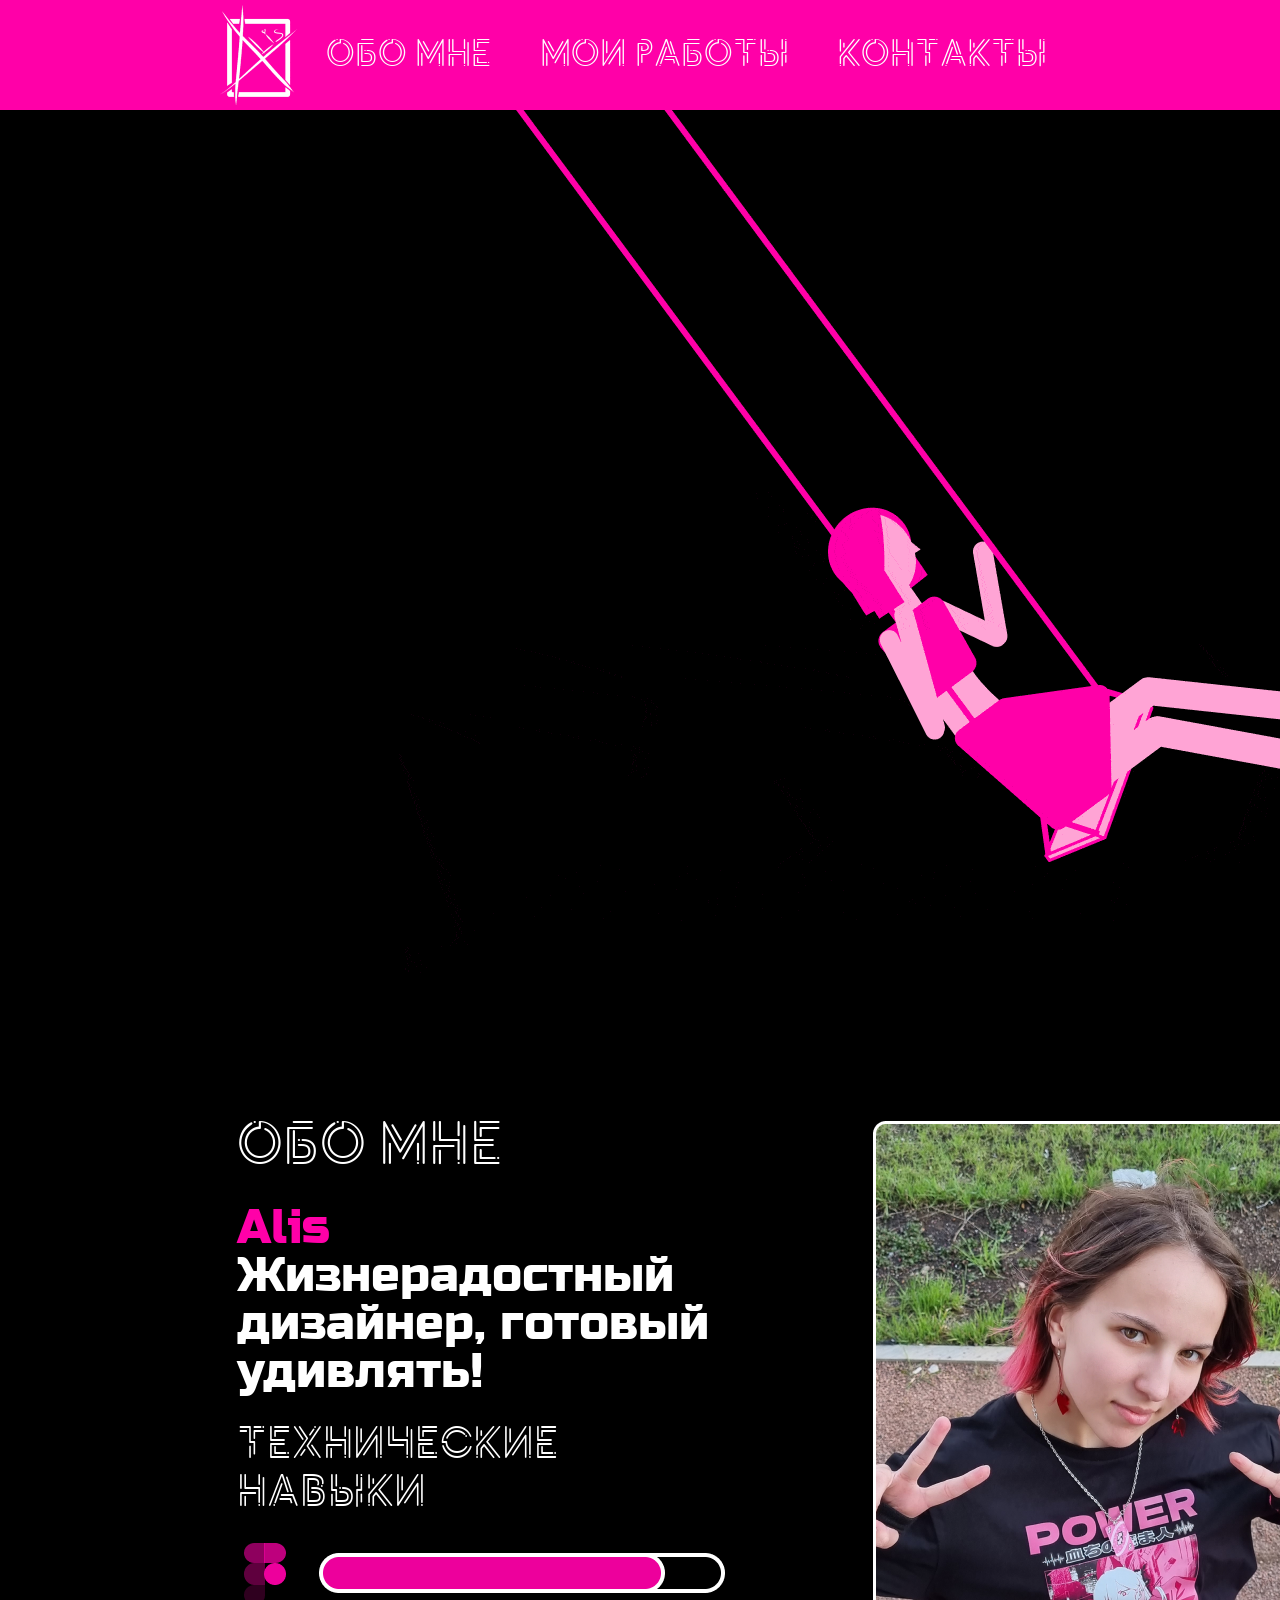
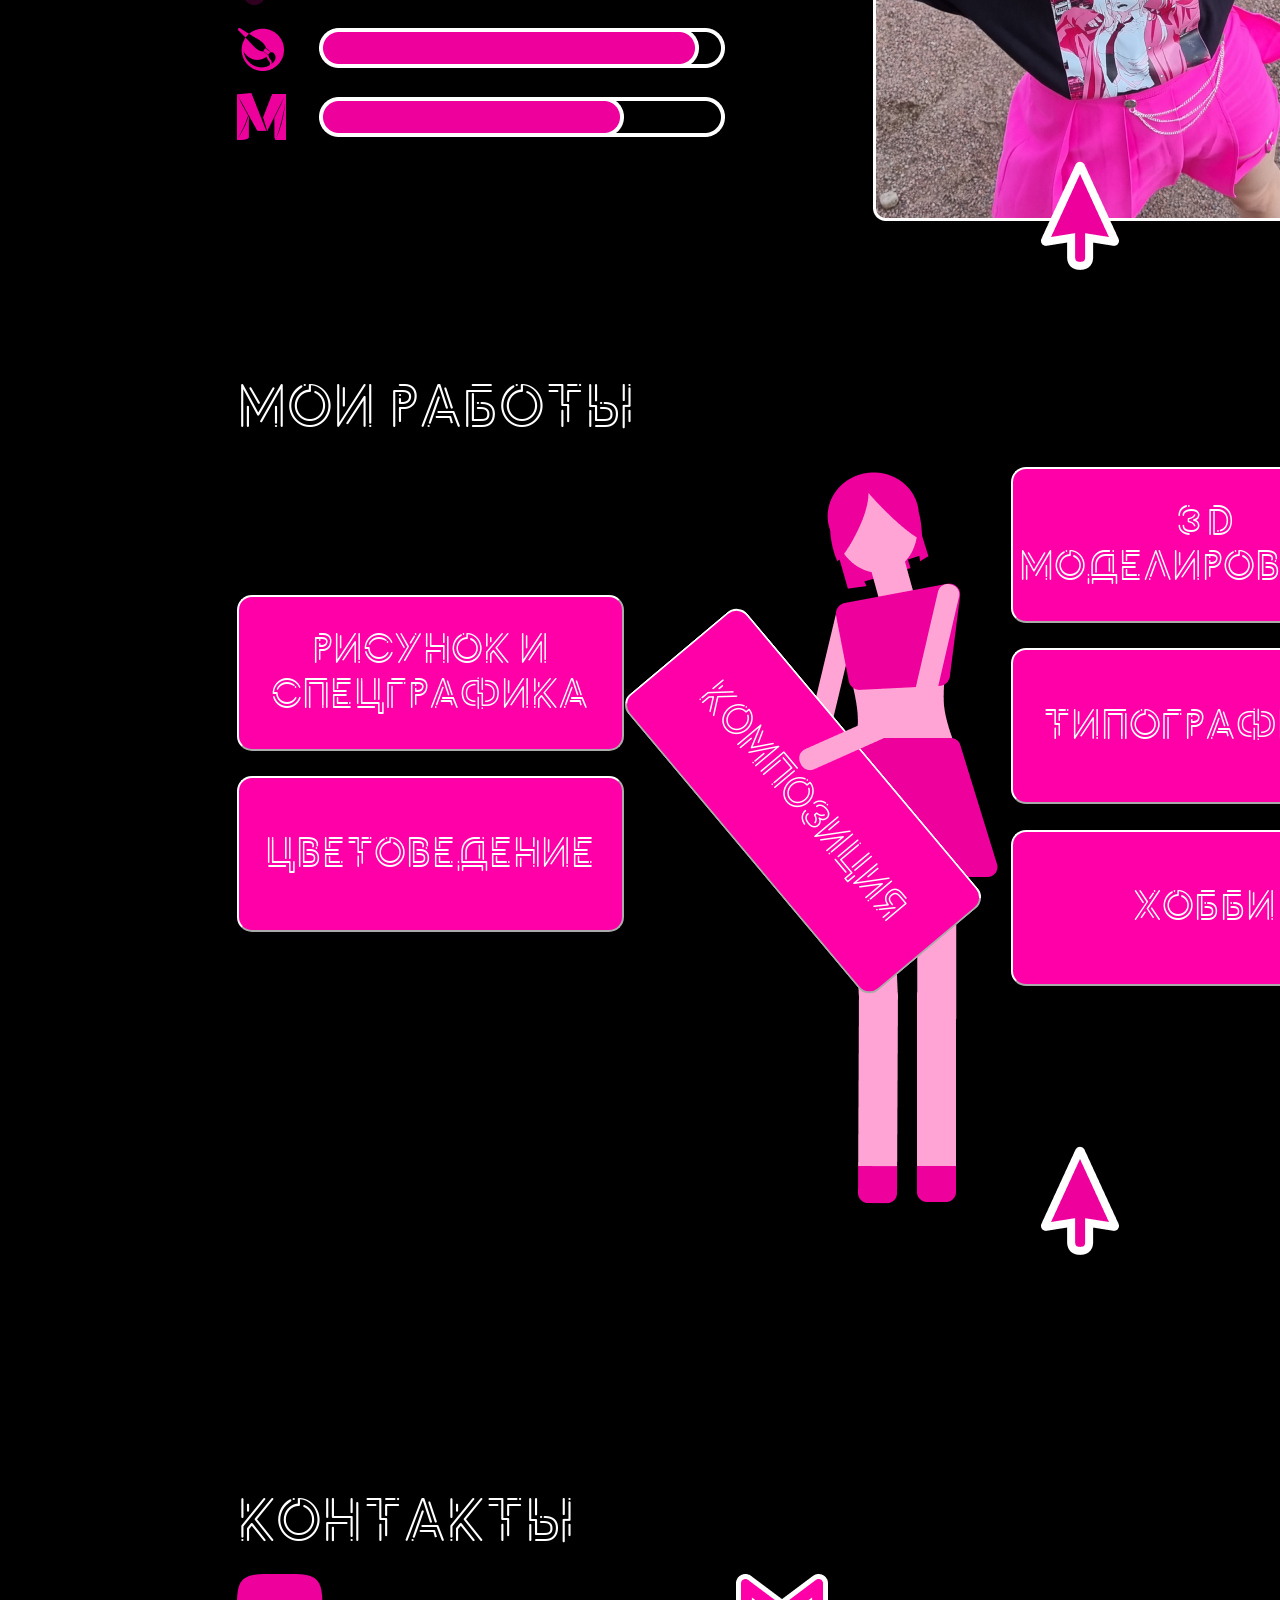
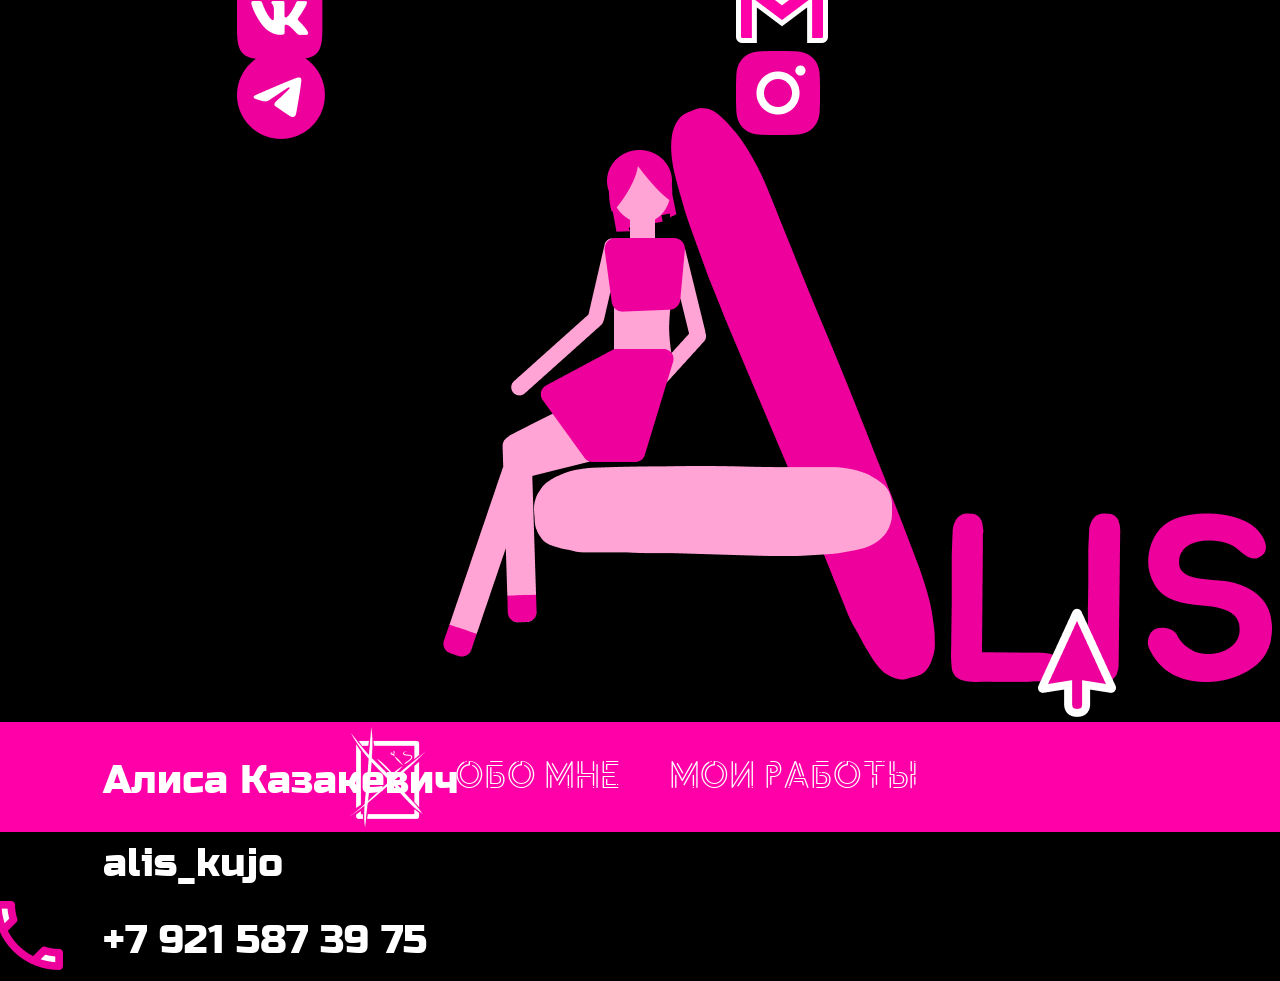
<file: index.html>
<!DOCTYPE html>
<html lang="en">
<head>
    <meta charset="UTF-8">
    <meta name="viewport" content="width=device-width, initial-scale=1.0">
    <title>Alis</title>
    <link rel="stylesheet" type="text/css" href="reset.css">
    <link rel="stylesheet" type="text/css" href="style.css">
    
    <script src="/jquery.js"></script>
    <link rel="icon" href="images/иконка.ico">
</head>
<body>
    <header>
        <img class="logo" src="images/лого.png" alt="INTRO">
        <nav>
            <ul>
                <li id="about_me_scroll"><a href = "#">ОБО МНЕ</a></li>
                <li id="works_scroll"><a href = "#">МОИ РАБОТЫ</a></li>
                <li id="contacts_scroll"><a href = "#">КОНТАКТЫ</a></li>
            </ul>

        </nav>
        
    </header>
    <main>
        <div class="main-container">
            
            <img class="girl-gif" id="girl-gif" src="images/анимация_с_девочкой.gif" alt="">
            <button class="secret_Button" id="secret_Button" onclick="changeImage(this)">НЕ НАЖИМАЙ!!!</button>
            
            <!-- <div style="height: 200px;"></div> -->

            <section id="about-me" class="about-me">
                <div class="main-info">
                    <h1> ОБО МНЕ</h1>
                    <p><span style="color: #FF00A8;">Alis</span>
                        Жизнерадостный дизайнер, готовый удивлять!</p>
                    <h2>ТЕХНИЧЕСКИЕ НАВЫКИ</h2>  
                    <img src="images/навыки.png" class="skills"/> 
    
                </div>
                <a href="images/мое фото.png" class="lightzoom">     
                    <img src="images/мое фото.png" class="my_photo"/>
                </a>
            </section>
            <button id="scroll" class="skroll skroll_1">
                <img src="images/кнопка_возврат.png"/>
            </button>
            
        </div>

        <div id="works" class="works-container">
            <h1>МОИ РАБОТЫ</h1>
            <div class="buttons-container">
                <div class="buttons-left">
                    <button onclick="go_spec()" class="button_ris button_text">
                        РИСУНОК И СПЕЦГРАФИКА
                    </button>
                    <button onclick="go_color_science()" class="button_tsvet button_text">
                        ЦВЕТОВЕДЕНИЕ
                    </button>
                    

                </div>
                <div class="buttons-middle">
                    <img  class="button_girl" src="images/девочка_без_руки.png" alt="">
                    <button onclick="go_compoz()" class="button_text button_kompoz" onclick="">
                        КОМПОЗИЦИЯ
                    </button>
                    <img class="girl_hand" src="images/рука.png" alt="">
                </div>


                <div class="buttons-right">
                    <button onclick="go_3D()" class="button_3D button_text">
                        3D МОДЕЛИРОВАНИЕ
                    </button>
                    <button onclick="go_typo()" class="button_tpgraph button_text">
                        ТИПОГРАФИКА
                    </button>
                    <button onclick="go_hb()" class="button_hb button_text">
                        ХОББИ
                    </button>
                </div>
            </div>
            <button id="scroll_2" class="skroll skroll_2">
                <img src="images/кнопка_возврат.png"/>
            </button>
        </div>


        <div id="contacts" class="contacts-container">
            <h1>КОНТАКТЫ</h1>
            <img class="VK" src="images/вк.png" alt="">
            <img class="TG" src="images/тг.png" alt="">
            <img class="Mail" src="images/почта.png" alt="">
            <img class="Insta" src="images/инста.png" alt="">
            <img class="alis" src="images/алис.png" alt="">
            <img class="Tell" src="images/tel.png" alt="">
            
            <a class="VK_" href="https://vk.com/id315282386">Алиса Казакевич</a>
            <a class="TG_" href="https://t.me/alis_kujo">alis_kujo</a>
            <a class="Mail_" href="mailto:alis13ya@gmail.com">Алиса Казакевич</a>
            <a class="Insta_" href="https://www.instagram.com/alis_kujo/">alis_kujo</a>
            <a class="Tel" href="tel:+7 921 587 39 75">+7 921 587 39 75</a>
            
                
            
        </div>
        <button id="scroll_3" class="skroll skroll_3">
            <img src="images/кнопка_возврат.png"/>
        </button>

        <div id="message-container" class="hidden">
            <div id="message-content">
                <p>Вы хейтер розового?</p>
                <button id="no-button">Нет</button>
                <button id="yes-button">Да</button>
            </div>
        </div>
        
       
        
    </main>
    <footer>
        <img src="images/лого.png" alt="INTRO">
        <ul>
            <li><a href = "#">ОБО МНЕ</a></li>
            <li><a href = "#">МОИ РАБОТЫ</a></li>
        </ul>
    </footer>
    
    
    <!-- <script src="myscript.js"></script> -->
    <link rel="stylesheet" href="lightzoom/style.css">
    <script src="lightzoom/lightzoom.js"></script>

    
    <script src="myscript.js"></script>
    <script>jQuery('.lightzoom').lightzoom({speed:400, viewTitle:true});</script>
</body>
</html>
</file>
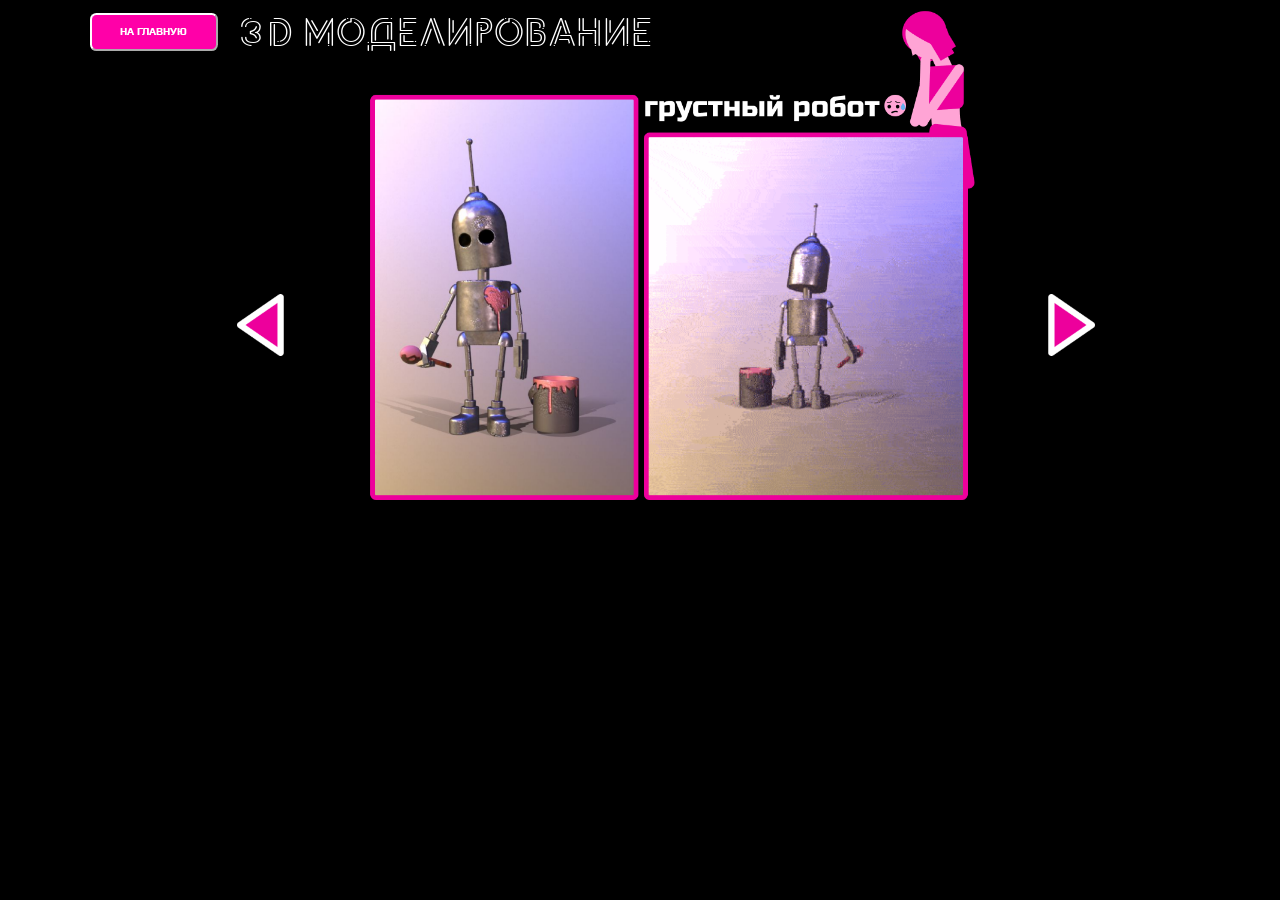
<file: 3D_modeling.html>
<!DOCTYPE html>
<html lang="en">
<head>
    <meta charset="UTF-8">
    <meta name="viewport" content="width=device-width, initial-scale=1.0">
    
    <title>Alis</title>
    <meta name="viewport" content="width=device-width, initial-scale=1">
    <link rel="stylesheet" type="text/css" href="reset.css">
    <link rel="stylesheet" type="text/css" href="works.css">
    <script src="/jquery.js"></script>
    <link rel="icon" href="images/иконка.ico">
</head>
<body>
    <div class="main-container">
        <h1>3D МОДЕЛИРОВАНИЕ</h1>
    </div>
    <button onclick="go_main_works_right()" class="main_button">НА ГЛАВНУЮ</button>
    <div class="slider-container">
        <div class="slider">
            <div class="slider-line">
                <img src="images/робот.png" alt="">
                <img src="images/комната_так.png" alt="">
                <img src="images/комната_крут.png" alt="">
                <img src="images/комнтата_круут.png" alt="">
            </div>
        </div>
        <button class="before"></button>
        <button class="next"></button>   
    </div>
    <div class="slider-container2">
        <div class="slider2">
            <div class="slider-line2" >
                <img src="images/робот2.png" alt="">
                <img src="images/комната_так2.png" alt="">
                <img src="images/комната_крут2.png" alt="">
                <img src="images/комната_круут2.png" alt="">
            </div>
        </div>
        <button class="before2"></button>
        <button class="next2"></button>   
    </div>

    
    
    <script src="works.js"></script>
</body>
</html>
</file>
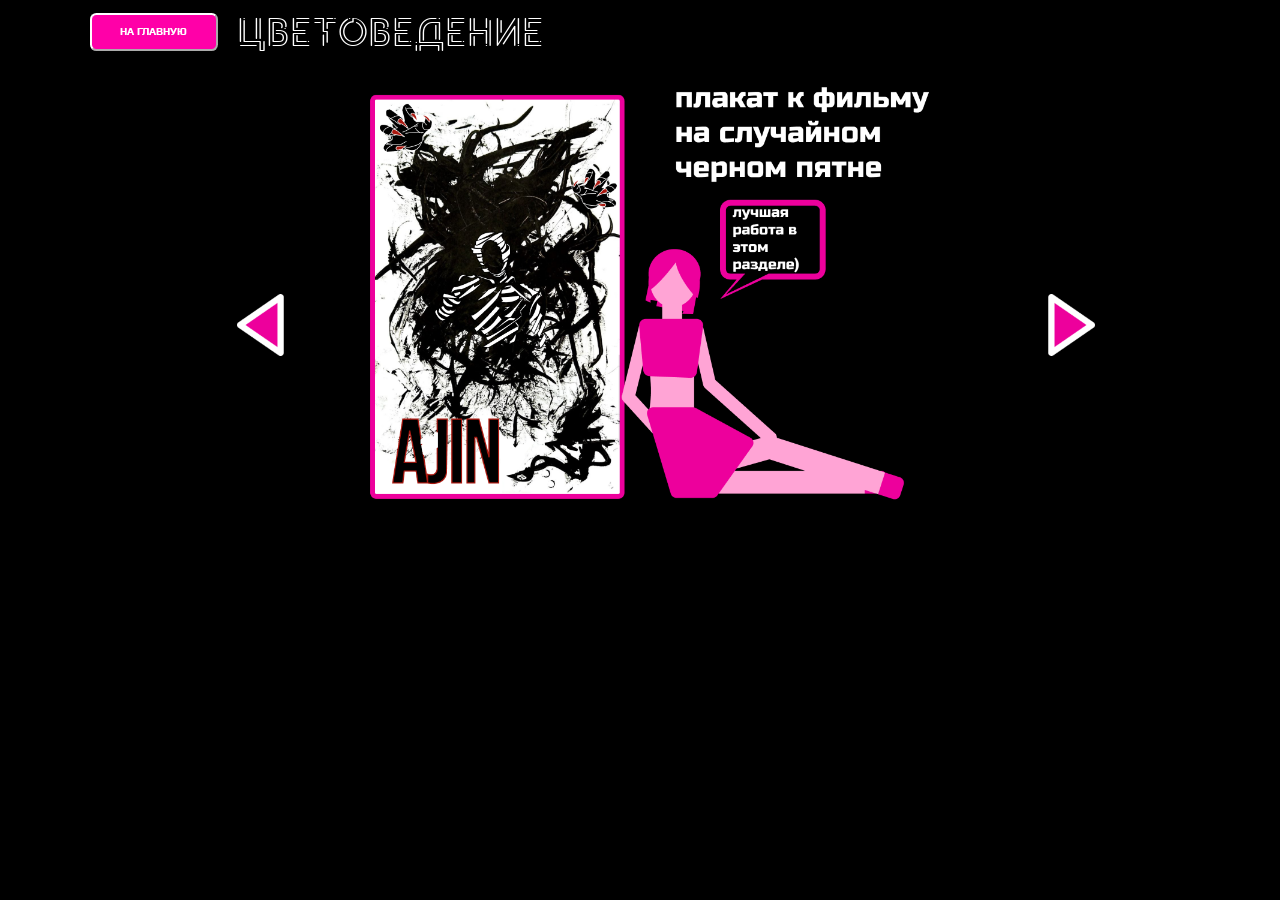
<file: color_science.html>
<!DOCTYPE html>
<html lang="en">
<head>
    <meta charset="UTF-8">
    <meta name="viewport" content="width=device-width, initial-scale=1.0">
    
    <title>Alis</title>
    <meta name="viewport" content="width=device-width, initial-scale=1">
    <link rel="stylesheet" type="text/css" href="reset.css">
    <link rel="stylesheet" type="text/css" href="works.css">
    <script src="/jquery.js"></script>
    <link rel="icon" href="images/иконка.ico">
</head>
<body>
    <div class="main-container">
        <h1>ЦВЕТОВЕДЕНИЕ</h1>
    </div>
    <button onclick="go_main_works()" class="main_button">НА ГЛАВНУЮ</button>
    <div class="slider-container">
        <div class="slider">
            <div class="slider-line">
                <img src="images/плакат_пятно.png" alt="">
                <img src="images/плакаты.png" alt="">
                <img src="images/композиции.png" alt="">
            </div>
        </div>
        <button class="before"></button>
        <button class="next"></button>   
    </div>
    <div class="slider-container2">
        <div class="slider2">
            <div class="slider-line2" >
                <img src="images/плакат_пятно2.png" alt="">
                <img src="images/плакат_патема.png" alt="">
                <img src="images/плакаты_мульты.png" alt="">
                <img src="images/композиция.png" alt="">
                <img src="images/очеред_композиция.png" alt="">
            </div>
        </div>
        <button class="before2"></button>
        <button class="next2"></button>   
    </div>

    
    
    <script src="works.js"></script>
</body>
</html>
</file>
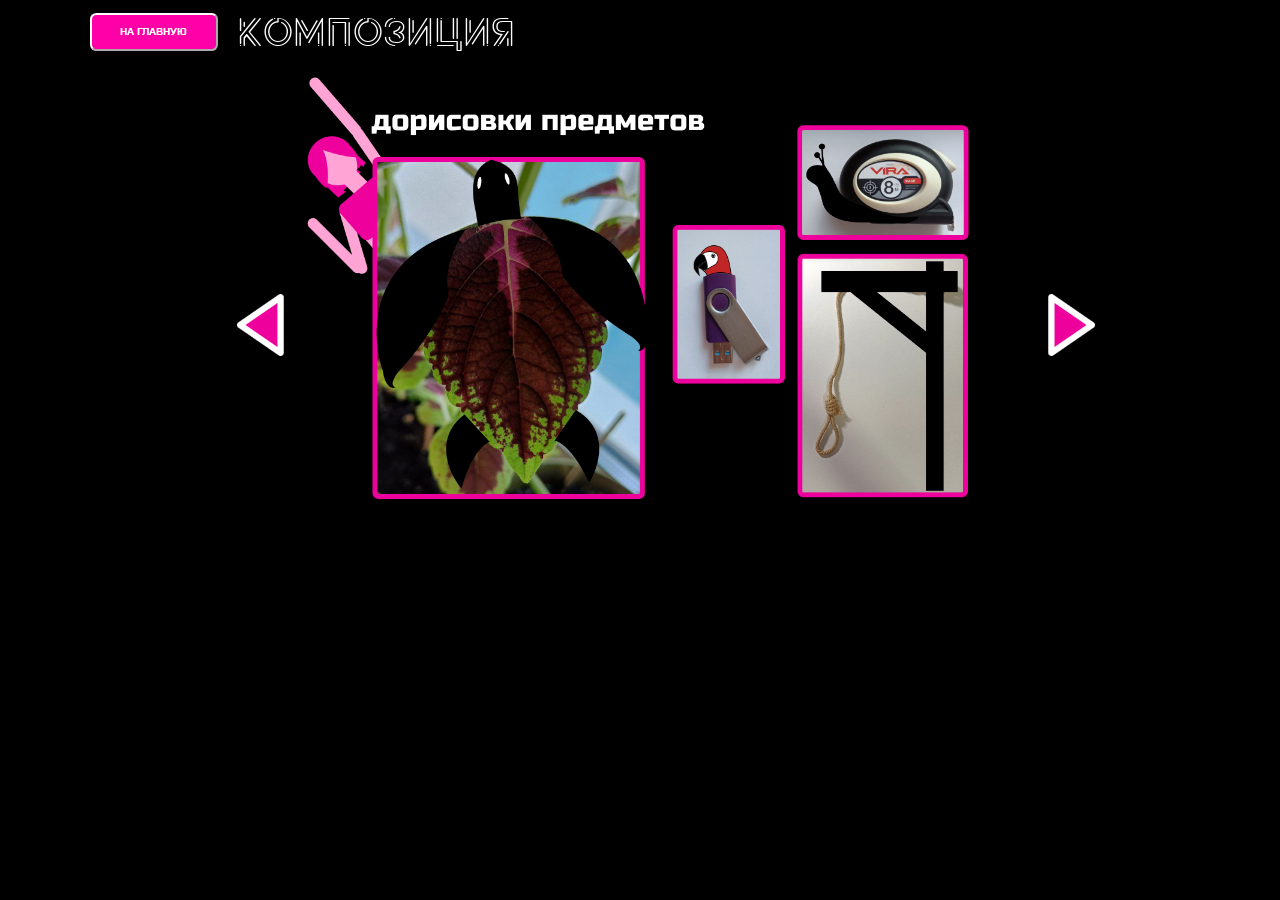
<file: composition.html>
<!DOCTYPE html>
<html lang="en">
<head>
    <meta charset="UTF-8">
    <meta name="viewport" content="width=device-width, initial-scale=1.0">
    
    <title>Alis</title>
    <meta name="viewport" content="width=device-width, initial-scale=1">
    <link rel="stylesheet" type="text/css" href="reset.css">
    <link rel="stylesheet" type="text/css" href="works.css">
    <script src="/jquery.js"></script>
    <link rel="icon" href="images/иконка.ico">
</head>
<body>
    <div class="main-container">
        <h1>КОМПОЗИЦИЯ</h1>
    </div>
    <button onclick="go_main_works()" class="main_button">НА ГЛАВНУЮ</button>
    <div class="slider-container">
        <div class="slider">
            <div class="slider-line">
                <img src="images/дорисовки.png" alt="">
                <img src="images/стилизация.png" alt="">
                <img src="images/натюрморт.png" alt="">
                <img src="images/др.png" alt="">
            </div>
        </div>
        <button class="before"></button>
        <button class="next"></button>   
    </div>
    <div class="slider-container2">
        <div class="slider2">
            <div class="slider-line2" >
                <img src="images/дорисовки2.png" alt="">
                <img src="images/стилизация2.png" alt="">
                <img src="images/натюрморт_идр.png" alt="">
            </div>
        </div>
        <button class="before2"></button>
        <button class="next2"></button>   
    </div>

    
    
    <script src="works.js"></script>
</body>
</html>
</file>
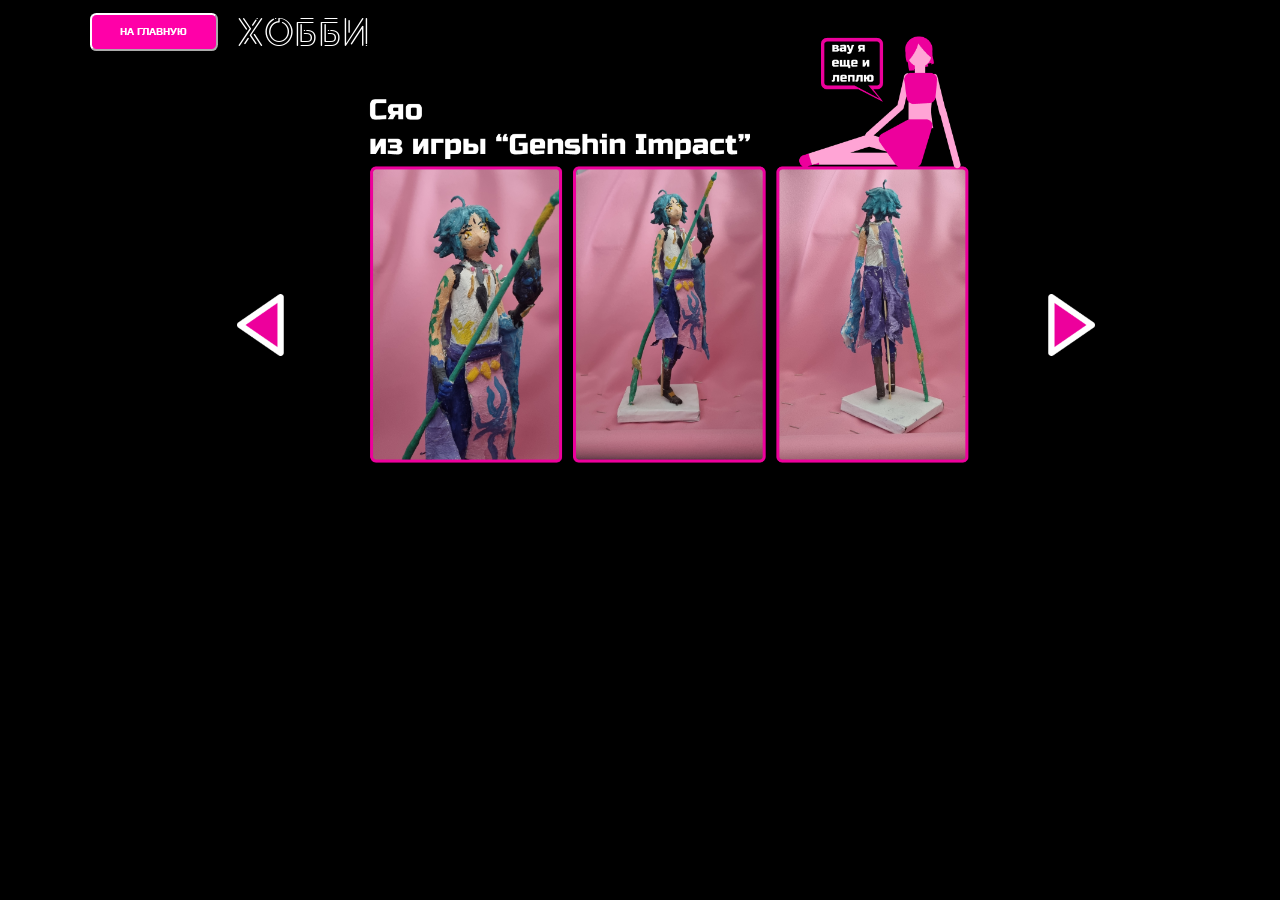
<file: hobby.html>
<!DOCTYPE html>
<html lang="en">
<head>
    <meta charset="UTF-8">
    <meta name="viewport" content="width=device-width, initial-scale=1.0">
    
    <title>Alis</title>
    <meta name="viewport" content="width=device-width, initial-scale=1">
    <link rel="stylesheet" type="text/css" href="reset.css">
    <link rel="stylesheet" type="text/css" href="works.css">
    <script src="/jquery.js"></script>
    <link rel="icon" href="images/иконка.ico">
</head>
<body>
    <div class="main-container">
        <h1>ХОББИ</h1>
    </div>
    <button onclick="go_main_works_right()" class="main_button">НА ГЛАВНУЮ</button>
    <div class="slider-container">
        <div class="slider">
            <div class="slider-line">
                <img src="images/сяо.png" alt="">
                <img src="images/лис.png" alt="">
                <img src="images/кошкадино.png" alt="">
                <img src="images/ута.png" alt="">
            </div>
        </div>
        <button class="before"></button>
        <button class="next"></button>   
    </div>
    <div class="slider-container2">
        <div class="slider2">
            <div class="slider-line2" >
                <img src="images/сяо2.png" alt="">
                <img src="images/лис2.png" alt="">
                <img src="images/кошкодино2.png" alt="">
                
            </div>
        </div>
        <button class="before2"></button>
        <button class="next2"></button>   
    </div>

    
    
    <script src="works.js"></script>
</body>
</html>
</file>
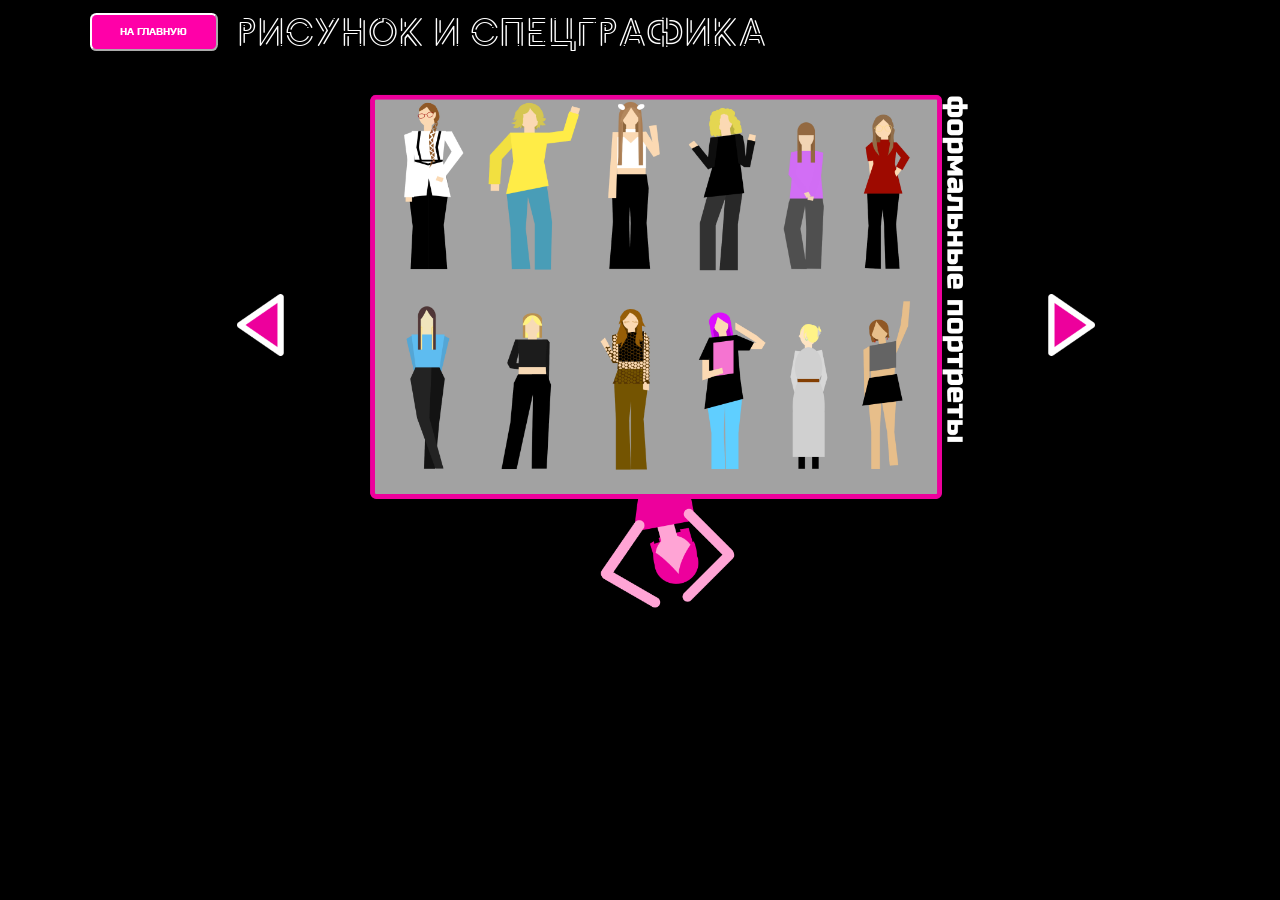
<file: spec_graphic.html>
<!DOCTYPE html>
<html lang="en">
<head>
    <meta charset="UTF-8">
    <meta name="viewport" content="width=device-width, initial-scale=1.0">
    
    <title>Alis</title>
    <meta name="viewport" content="width=device-width, initial-scale=1">
    <link rel="stylesheet" type="text/css" href="reset.css">
    <link rel="stylesheet" type="text/css" href="works.css">
    <script src="/jquery.js"></script>
    <link rel="icon" href="images/иконка.ico">
</head>
<body>
    <div class="main-container">
        <h1>РИСУНОК И СПЕЦГРАФИКА</h1>
    </div>
    <button onclick="go_main_works()" class="main_button">НА ГЛАВНУЮ</button>
    <div class="slider-container">
        <div class="slider">
            <div class="slider-line">
                <img src="images/формальные.png" alt="">
                <img src="images/персонаж.png" alt="">
                <img src="images/фантазия.png" alt="">
                <img src="images/роспись.png" alt="">
            </div>
        </div>
        <button class="before"></button>
        <button class="next"></button>   
    </div>
    <div class="slider-container2">
        <div class="slider2">
            <div class="slider-line2" >
                <img src="images/перс_формальные.png" alt="">
                <img src="images/роспись_фантазия.png" alt="">
            </div>
        </div>
        <button class="before2"></button>
        <button class="next2"></button>   
    </div>

    
    
    <script src="works.js"></script>
</body>
</html>
</file>
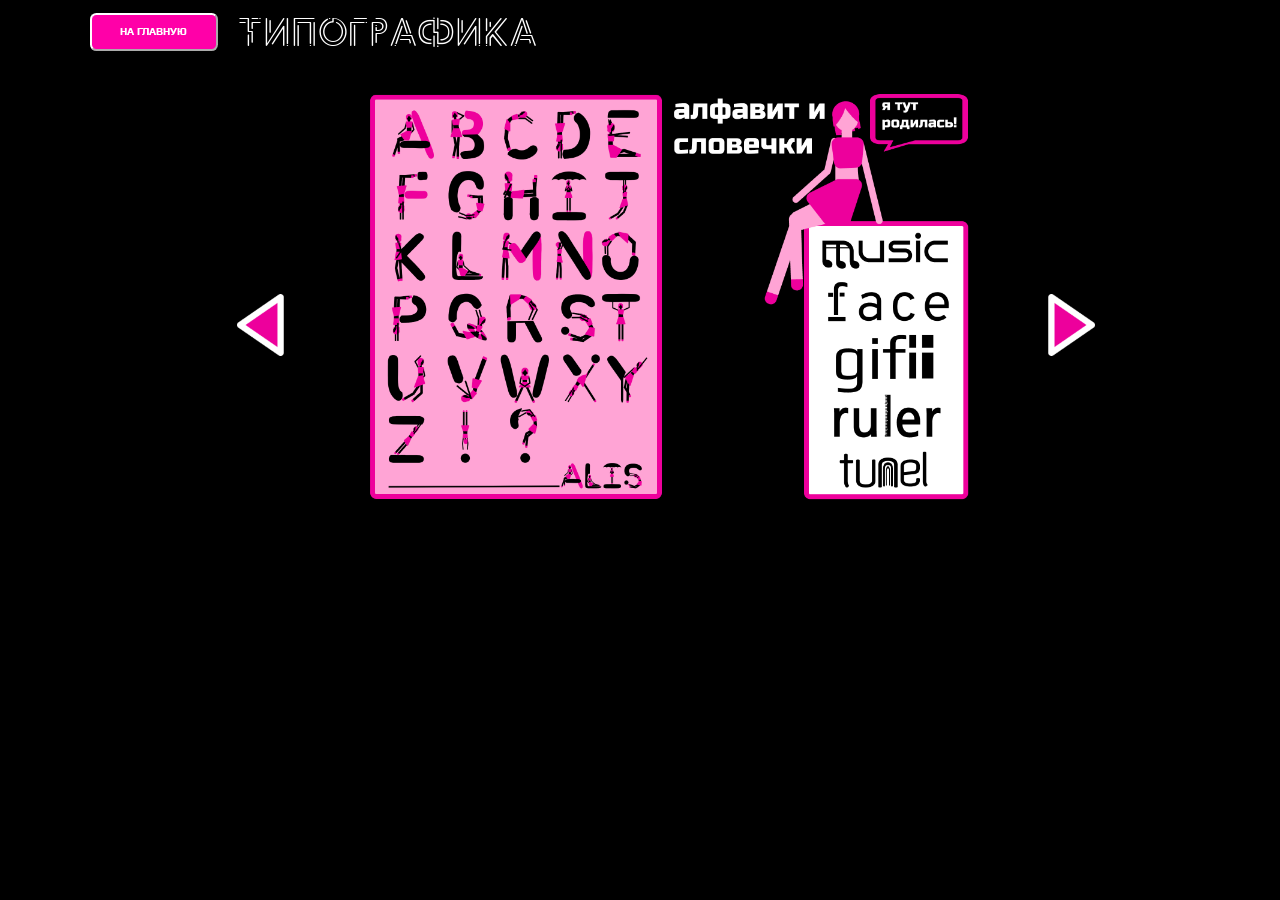
<file: typography.html>
<!DOCTYPE html>
<html lang="en">
<head>
    <meta charset="UTF-8">
    <meta name="viewport" content="width=device-width, initial-scale=1.0">
    
    <title>Alis</title>
    <meta name="viewport" content="width=device-width, initial-scale=1">
    <link rel="stylesheet" type="text/css" href="reset.css">
    <link rel="stylesheet" type="text/css" href="works.css">
    <script src="/jquery.js"></script>
    <link rel="icon" href="images/иконка.ico">
</head>
<body>
    <div class="main-container">
        <h1>ТИПОГРАФИКА</h1>
    </div>
    <button onclick="go_main_works_right()" class="main_button">НА ГЛАВНУЮ</button>
    <div class="slider-container">
        <div class="slider">
            <div class="slider-line">
                <img src="images/алфа_слов.png" alt="">
                <img src="images/собак_композ.png" alt="">
                <img src="images/вязь_лого.png" alt="">
                <img src="images/джолин.png" alt="">
                <img src="images/верстка.png" alt="">
            </div>
        </div>
        <button class="before"></button>
        <button class="next"></button>   
    </div>
    <div class="slider-container2">
        <div class="slider2">
            <div class="slider-line2" >
                <img src="images/алфа.png" alt="">
                <img src="images/собака.png" alt="">
                <img src="images/комоз_шр.png" alt="">
                <img src="images/лого_вязь2.png" alt="">
                <img src="images/джолин2.png" alt="">
                <img src="images/верстка2.png" alt="">
                <img src="images/верстка3.png" alt="">
            </div>
        </div>
        <button class="before2"></button>
        <button class="next2"></button>   
    </div>

    
    
    <script src="works.js"></script>
</body>
</html>
</file>
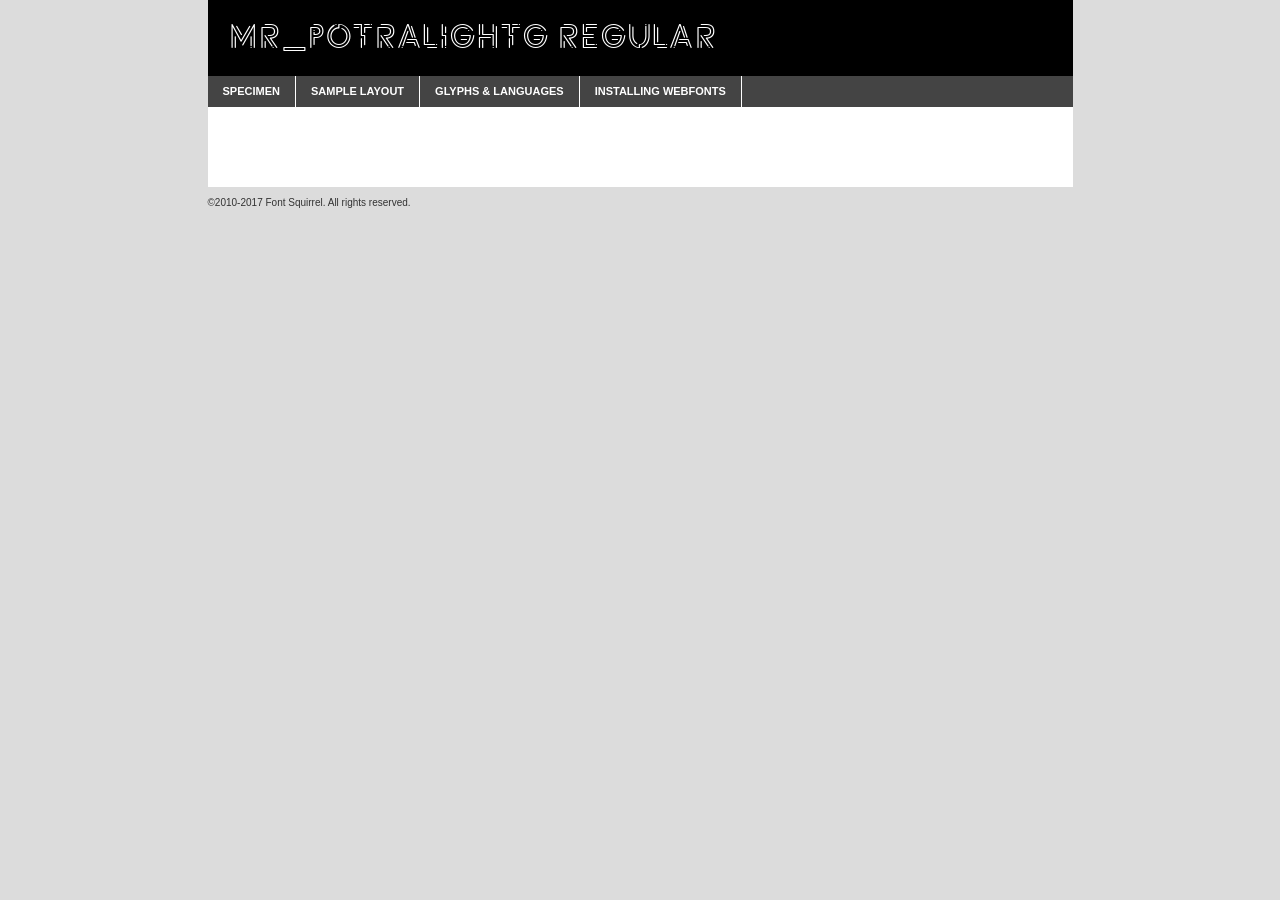
<file: fonts/Potra/potra_cyr-demo.html>
<!DOCTYPE html PUBLIC "-//W3C//DTD XHTML 1.0 Transitional//EN"
        "http://www.w3.org/TR/xhtml1/DTD/xhtml1-transitional.dtd">

<html xmlns="http://www.w3.org/1999/xhtml" xml:lang="en" lang="en">
<head>
    <meta http-equiv="Content-Type" content="text/html; charset=utf-8"/>
    <script src="http://ajax.googleapis.com/ajax/libs/jquery/1.7.2/jquery.min.js" type="text/javascript" charset="utf-8"></script>
    <script type="text/javascript">
		(function($) {
			$.fn.easyTabs = function(option) {
				var param = jQuery.extend({ fadeSpeed: 'fast', defaultContent: 1, activeClass: 'active' }, option);
				$(this).each(function() {
					var thisId = '#' + this.id;
					if ( param.defaultContent == '' )
					{
						param.defaultContent = 1;
					}
					if ( typeof param.defaultContent == 'number' )
					{
						var defaultTab = $(thisId + ' .tabs li:eq(' + (param.defaultContent - 1) + ') a').attr('href').substr(1);
					}
					else
					{
						var defaultTab = param.defaultContent;
					}
					$(thisId + ' .tabs li a').each(function() {
						var tabToHide = $(this).attr('href').substr(1);
						$('#' + tabToHide).addClass('easytabs-tab-content');
					});
					hideAll();
					changeContent(defaultTab);

					function hideAll() {$(thisId + ' .easytabs-tab-content').hide();}

					function changeContent(tabId)
					{
						hideAll();
						$(thisId + ' .tabs li').removeClass(param.activeClass);
						$(thisId + ' .tabs li a[href=#' + tabId + ']').closest('li').addClass(param.activeClass);
						if ( param.fadeSpeed != 'none' )
						{
							$(thisId + ' #' + tabId).fadeIn(param.fadeSpeed);
						}
						else
						{
							$(thisId + ' #' + tabId).show();
						}
					}

					$(thisId + ' .tabs li').click(function() {
						var tabId = $(this).find('a').attr('href').substr(1);
						changeContent(tabId);
						return false;
					});
				});
			}
		})(jQuery);
    </script>
    <link rel="stylesheet" href="specimen_files/specimen_stylesheet.css" type="text/css" charset="utf-8"/>
    <link rel="stylesheet" href="stylesheet.css" type="text/css" charset="utf-8"/>

    <style type="text/css">
        		body {
			font-family: 'mr_potralightglight';
        		}

            </style>

    <title>mr_PotraLightG Regular Specimen</title>


    <script type="text/javascript" charset="utf-8">
		$(document).ready(function() {
			$('#container').easyTabs({ defaultContent: 1 });
		});
    </script>
</head>

<body>
<div id="container">
    <div id="header">
		mr_PotraLightG Regular    </div>
    <ul class="tabs">
        <li><a href="#specimen">Specimen</a></li>
        <li><a href="#layout">Sample Layout</a></li>
		        <li><a href="#glyphs">Glyphs &amp; Languages</a></li>
        <li><a href="#installing">Installing Webfonts</a></li>

    </ul>

    <div id="main_content">


        <div id="specimen">

            <div class="section">
                <div class="grid12 firstcol">
                    <div class="huge">AaBb</div>
                </div>
            </div>

            <div class="section">
                <div class="glyph_range">A&#x200B;B&#x200b;C&#x200b;D&#x200b;E&#x200b;F&#x200b;G&#x200b;H&#x200b;I&#x200b;J&#x200b;K&#x200b;L&#x200b;M&#x200b;N&#x200b;O&#x200b;P&#x200b;Q&#x200b;R&#x200b;S&#x200b;T&#x200b;U&#x200b;V&#x200b;W&#x200b;X&#x200b;Y&#x200b;Z&#x200b;a&#x200b;b&#x200b;c&#x200b;d&#x200b;e&#x200b;f&#x200b;g&#x200b;h&#x200b;i&#x200b;j&#x200b;k&#x200b;l&#x200b;m&#x200b;n&#x200b;o&#x200b;p&#x200b;q&#x200b;r&#x200b;s&#x200b;t&#x200b;u&#x200b;v&#x200b;w&#x200b;x&#x200b;y&#x200b;z&#x200b;1&#x200b;2&#x200b;3&#x200b;4&#x200b;5&#x200b;6&#x200b;7&#x200b;8&#x200b;9&#x200b;0&#x200b;&amp;&#x200b;.&#x200b;,&#x200b;?&#x200b;!&#x200b;&#64;&#x200b;(&#x200b;)&#x200b;#&#x200b;$&#x200b;%&#x200b;*&#x200b;+&#x200b;-&#x200b;=&#x200b;:&#x200b;;</div>
            </div>
            <div class="section">
                <div class="grid12 firstcol">
                    <table class="sample_table">
                        <tr>
                            <td>10</td>
                            <td class="size10">abcdefghijklmnopqrstuvwxyzABCDEFGHIJKLMNOPQRSTUVWXYZ0123456789abcdefghijklmnopqrstuvwxyzABCDEFGHIJKLMNOPQRSTUVWXYZ0123456789abcdefghijklmnopqrstuvwxyzABCDEFGHIJKLMNOPQRSTUVWXYZ</td>
                        </tr>
                        <tr>
                            <td>11</td>
                            <td class="size11">abcdefghijklmnopqrstuvwxyzABCDEFGHIJKLMNOPQRSTUVWXYZ0123456789abcdefghijklmnopqrstuvwxyzABCDEFGHIJKLMNOPQRSTUVWXYZ0123456789abcdefghijklmnopqrstuvwxyzABCDEFGHIJKLMNOPQRSTUVWXYZ</td>
                        </tr>
                        <tr>
                            <td>12</td>
                            <td class="size12">abcdefghijklmnopqrstuvwxyzABCDEFGHIJKLMNOPQRSTUVWXYZ0123456789abcdefghijklmnopqrstuvwxyzABCDEFGHIJKLMNOPQRSTUVWXYZ0123456789abcdefghijklmnopqrstuvwxyzABCDEFGHIJKLMNOPQRSTUVWXYZ</td>
                        </tr>
                        <tr>
                            <td>13</td>
                            <td class="size13">abcdefghijklmnopqrstuvwxyzABCDEFGHIJKLMNOPQRSTUVWXYZ0123456789abcdefghijklmnopqrstuvwxyzABCDEFGHIJKLMNOPQRSTUVWXYZ0123456789abcdefghijklmnopqrstuvwxyzABCDEFGHIJKLMNOPQRSTUVWXYZ</td>
                        </tr>
                        <tr>
                            <td>14</td>
                            <td class="size14">abcdefghijklmnopqrstuvwxyzABCDEFGHIJKLMNOPQRSTUVWXYZ0123456789abcdefghijklmnopqrstuvwxyzABCDEFGHIJKLMNOPQRSTUVWXYZ0123456789abcdefghijklmnopqrstuvwxyzABCDEFGHIJKLMNOPQRSTUVWXYZ</td>
                        </tr>
                        <tr>
                            <td>16</td>
                            <td class="size16">abcdefghijklmnopqrstuvwxyzABCDEFGHIJKLMNOPQRSTUVWXYZ0123456789abcdefghijklmnopqrstuvwxyzABCDEFGHIJKLMNOPQRSTUVWXYZ</td>
                        </tr>
                        <tr>
                            <td>18</td>
                            <td class="size18">abcdefghijklmnopqrstuvwxyzABCDEFGHIJKLMNOPQRSTUVWXYZ0123456789abcdefghijklmnopqrstuvwxyzABCDEFGHIJKLMNOPQRSTUVWXYZ</td>
                        </tr>
                        <tr>
                            <td>20</td>
                            <td class="size20">abcdefghijklmnopqrstuvwxyzABCDEFGHIJKLMNOPQRSTUVWXYZ0123456789abcdefghijklmnopqrstuvwxyzABCDEFGHIJKLMNOPQRSTUVWXYZ</td>
                        </tr>
                        <tr>
                            <td>24</td>
                            <td class="size24">abcdefghijklmnopqrstuvwxyzABCDEFGHIJKLMNOPQRSTUVWXYZ0123456789abcdefghijklmnopqrstuvwxyzABCDEFGHIJKLMNOPQRSTUVWXYZ</td>
                        </tr>
                        <tr>
                            <td>30</td>
                            <td class="size30">abcdefghijklmnopqrstuvwxyzABCDEFGHIJKLMNOPQRSTUVWXYZ0123456789abcdefghijklmnopqrstuvwxyzABCDEFGHIJKLMNOPQRSTUVWXYZ</td>
                        </tr>
                        <tr>
                            <td>36</td>
                            <td class="size36">abcdefghijklmnopqrstuvwxyzABCDEFGHIJKLMNOPQRSTUVWXYZ0123456789abcdefghijklmnopqrstuvwxyzABCDEFGHIJKLMNOPQRSTUVWXYZ</td>
                        </tr>
                        <tr>
                            <td>48</td>
                            <td class="size48">abcdefghijklmnopqrstuvwxyzABCDEFGHIJKLMNOPQRSTUVWXYZ0123456789abcdefghijklmnopqrstuvwxyzABCDEFGHIJKLMNOPQRSTUVWXYZ</td>
                        </tr>
                        <tr>
                            <td>60</td>
                            <td class="size60">abcdefghijklmnopqrstuvwxyzABCDEFGHIJKLMNOPQRSTUVWXYZ0123456789abcdefghijklmnopqrstuvwxyzABCDEFGHIJKLMNOPQRSTUVWXYZ</td>
                        </tr>
                        <tr>
                            <td>72</td>
                            <td class="size72">abcdefghijklmnopqrstuvwxyzABCDEFGHIJKLMNOPQRSTUVWXYZ0123456789abcdefghijklmnopqrstuvwxyzABCDEFGHIJKLMNOPQRSTUVWXYZ</td>
                        </tr>
                        <tr>
                            <td>90</td>
                            <td class="size90">abcdefghijklmnopqrstuvwxyzABCDEFGHIJKLMNOPQRSTUVWXYZ0123456789abcdefghijklmnopqrstuvwxyzABCDEFGHIJKLMNOPQRSTUVWXYZ</td>
                        </tr>
                    </table>

                </div>

            </div>


            <div class="section" id="bodycomparison">


                <div id="xheight">
                    <div class="fontbody">&#x25FC;&#x25FC;&#x25FC;&#x25FC;&#x25FC;&#x25FC;&#x25FC;&#x25FC;&#x25FC;&#x25FC;&#x25FC;&#x25FC;&#x25FC;&#x25FC;&#x25FC;&#x25FC;&#x25FC;&#x25FC;&#x25FC;&#x25FC;&#x25FC;&#x25FC;&#x25FC;&#x25FC;&#x25FC;&#x25FC;&#x25FC;&#x25FC;&#x25FC;&#x25FC;&#x25FC;&#x25FC;&#x25FC;&#x25FC;&#x25FC;&#x25FC;&#x25FC;&#x25FC;&#x25FC;&#x25FC;&#x25FC;&#x25FC;&#x25FC;&#x25FC;&#x25FC;&#x25FC;&#x25FC;&#x25FC;&#x25FC;&#x25FC;&#x25FC;&#x25FC;&#x25FC;&#x25FC;&#x25FC;&#x25FC;&#x25FC;&#x25FC;&#x25FC;&#x25FC;&#x25FC;&#x25FC;&#x25FC;&#x25FC;&#x25FC;&#x25FC;&#x25FC;&#x25FC;&#x25FC;&#x25FC;&#x25FC;&#x25FC;&#x25FC;&#x25FC;&#x25FC;&#x25FC;&#x25FC;&#x25FC;&#x25FC;&#x25FC;&#x25FC;&#x25FC;&#x25FC;&#x25FC;&#x25FC;&#x25FC;&#x25FC;&#x25FC;&#x25FC;&#x25FC;&#x25FC;&#x25FC;&#x25FC;&#x25FC;&#x25FC;&#x25FC;&#x25FC;&#x25FC;&#x25FC;body</div>
                    <div class="arialbody">body</div>
                    <div class="verdanabody">body</div>
                    <div class="georgiabody">body</div>
                </div>
                <div class="fontbody" style="z-index:1">
                    body<span>mr_PotraLightG Regular</span>
                </div>
                <div class="arialbody" style="z-index:1">
                    body<span>Arial</span>
                </div>
                <div class="verdanabody" style="z-index:1">
                    body<span>Verdana</span>
                </div>
                <div class="georgiabody" style="z-index:1">
                    body<span>Georgia</span>
                </div>


            </div>


            <div class="section psample psample_row1" id="">

                <div class="grid2 firstcol">
                    <p class="size10"><span>10.</span>Aenean lacinia bibendum nulla sed consectetur. Fusce dapibus, tellus ac cursus commodo, tortor mauris condimentum nibh, ut fermentum massa justo sit amet risus. Nullam id dolor id nibh ultricies vehicula ut id elit. Cum sociis natoque penatibus et magnis dis parturient montes, nascetur ridiculus mus. Nulla vitae elit libero, a pharetra augue.</p>

                </div>
                <div class="grid3">
                    <p class="size11"><span>11.</span>Aenean lacinia bibendum nulla sed consectetur. Fusce dapibus, tellus ac cursus commodo, tortor mauris condimentum nibh, ut fermentum massa justo sit amet risus. Nullam id dolor id nibh ultricies vehicula ut id elit. Cum sociis natoque penatibus et magnis dis parturient montes, nascetur ridiculus mus. Nulla vitae elit libero, a pharetra augue.</p>

                </div>
                <div class="grid3">
                    <p class="size12"><span>12.</span>Aenean lacinia bibendum nulla sed consectetur. Fusce dapibus, tellus ac cursus commodo, tortor mauris condimentum nibh, ut fermentum massa justo sit amet risus. Nullam id dolor id nibh ultricies vehicula ut id elit. Cum sociis natoque penatibus et magnis dis parturient montes, nascetur ridiculus mus. Nulla vitae elit libero, a pharetra augue.</p>

                </div>
                <div class="grid4">
                    <p class="size13"><span>13.</span>Aenean lacinia bibendum nulla sed consectetur. Fusce dapibus, tellus ac cursus commodo, tortor mauris condimentum nibh, ut fermentum massa justo sit amet risus. Nullam id dolor id nibh ultricies vehicula ut id elit. Cum sociis natoque penatibus et magnis dis parturient montes, nascetur ridiculus mus. Nulla vitae elit libero, a pharetra augue.</p>

                </div>
                <div class="white_blend"></div>

            </div>
            <div class="section psample psample_row2" id="">
                <div class="grid3 firstcol">
                    <p class="size14"><span>14.</span>Aenean lacinia bibendum nulla sed consectetur. Fusce dapibus, tellus ac cursus commodo, tortor mauris condimentum nibh, ut fermentum massa justo sit amet risus. Nullam id dolor id nibh ultricies vehicula ut id elit. Cum sociis natoque penatibus et magnis dis parturient montes, nascetur ridiculus mus. Nulla vitae elit libero, a pharetra augue.</p>

                </div>
                <div class="grid4">
                    <p class="size16"><span>16.</span>Aenean lacinia bibendum nulla sed consectetur. Fusce dapibus, tellus ac cursus commodo, tortor mauris condimentum nibh, ut fermentum massa justo sit amet risus. Nullam id dolor id nibh ultricies vehicula ut id elit. Cum sociis natoque penatibus et magnis dis parturient montes, nascetur ridiculus mus. Nulla vitae elit libero, a pharetra augue.</p>

                </div>
                <div class="grid5">
                    <p class="size18"><span>18.</span>Aenean lacinia bibendum nulla sed consectetur. Fusce dapibus, tellus ac cursus commodo, tortor mauris condimentum nibh, ut fermentum massa justo sit amet risus. Nullam id dolor id nibh ultricies vehicula ut id elit. Cum sociis natoque penatibus et magnis dis parturient montes, nascetur ridiculus mus. Nulla vitae elit libero, a pharetra augue.</p>

                </div>

                <div class="white_blend"></div>

            </div>

            <div class="section psample psample_row3" id="">
                <div class="grid5 firstcol">
                    <p class="size20"><span>20.</span>Aenean lacinia bibendum nulla sed consectetur. Fusce dapibus, tellus ac cursus commodo, tortor mauris condimentum nibh, ut fermentum massa justo sit amet risus. Nullam id dolor id nibh ultricies vehicula ut id elit. Cum sociis natoque penatibus et magnis dis parturient montes, nascetur ridiculus mus. Nulla vitae elit libero, a pharetra augue.</p>
                </div>
                <div class="grid7">
                    <p class="size24"><span>24.</span>Aenean lacinia bibendum nulla sed consectetur. Fusce dapibus, tellus ac cursus commodo, tortor mauris condimentum nibh, ut fermentum massa justo sit amet risus. Nullam id dolor id nibh ultricies vehicula ut id elit. Cum sociis natoque penatibus et magnis dis parturient montes, nascetur ridiculus mus. Nulla vitae elit libero, a pharetra augue.</p>
                </div>

                <div class="white_blend"></div>

            </div>

            <div class="section psample psample_row4" id="">
                <div class="grid12 firstcol">
                    <p class="size30"><span>30.</span>Aenean lacinia bibendum nulla sed consectetur. Fusce dapibus, tellus ac cursus commodo, tortor mauris condimentum nibh, ut fermentum massa justo sit amet risus. Nullam id dolor id nibh ultricies vehicula ut id elit. Cum sociis natoque penatibus et magnis dis parturient montes, nascetur ridiculus mus. Nulla vitae elit libero, a pharetra augue.</p>
                </div>
                <div class="white_blend"></div>

            </div>


            <div class="section psample psample_row1 fullreverse">
                <div class="grid2 firstcol">
                    <p class="size10"><span>10.</span>Aenean lacinia bibendum nulla sed consectetur. Fusce dapibus, tellus ac cursus commodo, tortor mauris condimentum nibh, ut fermentum massa justo sit amet risus. Nullam id dolor id nibh ultricies vehicula ut id elit. Cum sociis natoque penatibus et magnis dis parturient montes, nascetur ridiculus mus. Nulla vitae elit libero, a pharetra augue.</p>

                </div>
                <div class="grid3">
                    <p class="size11"><span>11.</span>Aenean lacinia bibendum nulla sed consectetur. Fusce dapibus, tellus ac cursus commodo, tortor mauris condimentum nibh, ut fermentum massa justo sit amet risus. Nullam id dolor id nibh ultricies vehicula ut id elit. Cum sociis natoque penatibus et magnis dis parturient montes, nascetur ridiculus mus. Nulla vitae elit libero, a pharetra augue.</p>

                </div>
                <div class="grid3">
                    <p class="size12"><span>12.</span>Aenean lacinia bibendum nulla sed consectetur. Fusce dapibus, tellus ac cursus commodo, tortor mauris condimentum nibh, ut fermentum massa justo sit amet risus. Nullam id dolor id nibh ultricies vehicula ut id elit. Cum sociis natoque penatibus et magnis dis parturient montes, nascetur ridiculus mus. Nulla vitae elit libero, a pharetra augue.</p>

                </div>
                <div class="grid4">
                    <p class="size13"><span>13.</span>Aenean lacinia bibendum nulla sed consectetur. Fusce dapibus, tellus ac cursus commodo, tortor mauris condimentum nibh, ut fermentum massa justo sit amet risus. Nullam id dolor id nibh ultricies vehicula ut id elit. Cum sociis natoque penatibus et magnis dis parturient montes, nascetur ridiculus mus. Nulla vitae elit libero, a pharetra augue.</p>

                </div>
                <div class="black_blend"></div>

            </div>

            <div class="section psample psample_row2 fullreverse">
                <div class="grid3 firstcol">
                    <p class="size14"><span>14.</span>Aenean lacinia bibendum nulla sed consectetur. Fusce dapibus, tellus ac cursus commodo, tortor mauris condimentum nibh, ut fermentum massa justo sit amet risus. Nullam id dolor id nibh ultricies vehicula ut id elit. Cum sociis natoque penatibus et magnis dis parturient montes, nascetur ridiculus mus. Nulla vitae elit libero, a pharetra augue.</p>

                </div>
                <div class="grid4">
                    <p class="size16"><span>16.</span>Aenean lacinia bibendum nulla sed consectetur. Fusce dapibus, tellus ac cursus commodo, tortor mauris condimentum nibh, ut fermentum massa justo sit amet risus. Nullam id dolor id nibh ultricies vehicula ut id elit. Cum sociis natoque penatibus et magnis dis parturient montes, nascetur ridiculus mus. Nulla vitae elit libero, a pharetra augue.</p>

                </div>
                <div class="grid5">
                    <p class="size18"><span>18.</span>Aenean lacinia bibendum nulla sed consectetur. Fusce dapibus, tellus ac cursus commodo, tortor mauris condimentum nibh, ut fermentum massa justo sit amet risus. Nullam id dolor id nibh ultricies vehicula ut id elit. Cum sociis natoque penatibus et magnis dis parturient montes, nascetur ridiculus mus. Nulla vitae elit libero, a pharetra augue.</p>

                </div>
                <div class="black_blend"></div>

            </div>

            <div class="section psample fullreverse psample_row3" id="">
                <div class="grid5 firstcol">
                    <p class="size20"><span>20.</span>Aenean lacinia bibendum nulla sed consectetur. Fusce dapibus, tellus ac cursus commodo, tortor mauris condimentum nibh, ut fermentum massa justo sit amet risus. Nullam id dolor id nibh ultricies vehicula ut id elit. Cum sociis natoque penatibus et magnis dis parturient montes, nascetur ridiculus mus. Nulla vitae elit libero, a pharetra augue.</p>
                </div>
                <div class="grid7">
                    <p class="size24"><span>24.</span>Aenean lacinia bibendum nulla sed consectetur. Fusce dapibus, tellus ac cursus commodo, tortor mauris condimentum nibh, ut fermentum massa justo sit amet risus. Nullam id dolor id nibh ultricies vehicula ut id elit. Cum sociis natoque penatibus et magnis dis parturient montes, nascetur ridiculus mus. Nulla vitae elit libero, a pharetra augue.</p>
                </div>

                <div class="black_blend"></div>

            </div>

            <div class="section psample fullreverse psample_row4" id="" style="border-bottom: 20px #000 solid;">
                <div class="grid12 firstcol">
                    <p class="size30"><span>30.</span>Aenean lacinia bibendum nulla sed consectetur. Fusce dapibus, tellus ac cursus commodo, tortor mauris condimentum nibh, ut fermentum massa justo sit amet risus. Nullam id dolor id nibh ultricies vehicula ut id elit. Cum sociis natoque penatibus et magnis dis parturient montes, nascetur ridiculus mus. Nulla vitae elit libero, a pharetra augue.</p>
                </div>
                <div class="black_blend"></div>

            </div>


        </div>

        <div id="layout">

            <div class="section">

                <div class="grid12 firstcol">
                    <h1>Lorem Ipsum Dolor</h1>
                    <h2>Etiam porta sem malesuada magna mollis euismod</h2>

                    <p class="byline">By <a href="#link">Aenean Lacinia</a></p>
                </div>
            </div>
            <div class="section">
                <div class="grid8 firstcol">
                    <p class="large">Donec sed odio dui. Morbi leo risus, porta ac consectetur ac, vestibulum at eros. Fusce dapibus, tellus ac cursus commodo, tortor mauris condimentum nibh, ut fermentum massa justo sit amet risus. </p>


                    <h3>Pellentesque ornare sem</h3>

                    <p>Maecenas sed diam eget risus varius blandit sit amet non magna. Maecenas faucibus mollis interdum. Donec ullamcorper nulla non metus auctor fringilla. Nullam id dolor id nibh ultricies vehicula ut id elit. Nullam id dolor id nibh ultricies vehicula ut id elit. </p>

                    <p>Aenean eu leo quam. Pellentesque ornare sem lacinia quam venenatis vestibulum. Lorem ipsum dolor sit amet, consectetur adipiscing elit. Cum sociis natoque penatibus et magnis dis parturient montes, nascetur ridiculus mus. </p>

                    <p>Nulla vitae elit libero, a pharetra augue. Praesent commodo cursus magna, vel scelerisque nisl consectetur et. Aenean lacinia bibendum nulla sed consectetur. </p>

                    <p>Nullam quis risus eget urna mollis ornare vel eu leo. Nullam quis risus eget urna mollis ornare vel eu leo. Maecenas sed diam eget risus varius blandit sit amet non magna. Donec ullamcorper nulla non metus auctor fringilla. </p>

                    <h3>Cras mattis consectetur</h3>

                    <p>Aenean eu leo quam. Pellentesque ornare sem lacinia quam venenatis vestibulum. Aenean lacinia bibendum nulla sed consectetur. Integer posuere erat a ante venenatis dapibus posuere velit aliquet. Cras mattis consectetur purus sit amet fermentum. </p>

                    <p>Nullam id dolor id nibh ultricies vehicula ut id elit. Nullam quis risus eget urna mollis ornare vel eu leo. Cras mattis consectetur purus sit amet fermentum.</p>
                </div>

                <div class="grid4 sidebar">

                    <div class="box reverse">
                        <p class="last">Nullam quis risus eget urna mollis ornare vel eu leo. Donec ullamcorper nulla non metus auctor fringilla. Cras mattis consectetur purus sit amet fermentum. Sed posuere consectetur est at lobortis. Lorem ipsum dolor sit amet, consectetur adipiscing elit. </p>
                    </div>

                    <p class="caption">Maecenas sed diam eget risus varius.</p>

                    <p>Vestibulum id ligula porta felis euismod semper. Integer posuere erat a ante venenatis dapibus posuere velit aliquet. Vestibulum id ligula porta felis euismod semper. Sed posuere consectetur est at lobortis. Maecenas sed diam eget risus varius blandit sit amet non magna. Fusce dapibus, tellus ac cursus commodo, tortor mauris condimentum nibh, ut fermentum massa justo sit amet risus. </p>


                    <p>Duis mollis, est non commodo luctus, nisi erat porttitor ligula, eget lacinia odio sem nec elit. Aenean lacinia bibendum nulla sed consectetur. Vivamus sagittis lacus vel augue laoreet rutrum faucibus dolor auctor. Aenean lacinia bibendum nulla sed consectetur. Nullam quis risus eget urna mollis ornare vel eu leo. </p>

                    <p>Praesent commodo cursus magna, vel scelerisque nisl consectetur et. Donec ullamcorper nulla non metus auctor fringilla. Maecenas faucibus mollis interdum. Fusce dapibus, tellus ac cursus commodo, tortor mauris condimentum nibh, ut fermentum massa justo sit amet risus. </p>

                </div>
            </div>

        </div>


		

        <div id="glyphs">
            <div class="section">
                <div class="grid12 firstcol">

                    <h1>Language Support</h1>
                    <p>The subset of mr_PotraLightG Regular in this kit supports the following languages:<br/>

						Cyrillic, English, Arrernte, Bislama, Cebuano, Fijian, Gilbertese, Hmong, Ibanag, Iloko_ilokano, Interglossa_glosa, Interlingua, Lojban, Norfolk_pitcairnese, Oromo, Rotokas, Seychelles_creole, Shona, Somali, Southern_ndebele, Swahili, Swati_swazi, Tok_pisin, Warlpiri, Xhosa, Zulu, Latinbasic, Demo                    </p>
                    <h1>Glyph Chart</h1>
                    <p>The subset of mr_PotraLightG Regular in this kit includes all the glyphs listed below. Unicode entities are included above each glyph to help you insert individual characters into your layout.</p>
                    <div id="glyph_chart">

																																	                                <div><p>&amp;#13;</p>&#13;</div>
																				                                <div><p>&amp;#29;</p>&#29;</div>
																				                                <div><p>&amp;#32;</p>&#32;</div>
																				                                <div><p>&amp;#33;</p>&#33;</div>
																				                                <div><p>&amp;#34;</p>&#34;</div>
																				                                <div><p>&amp;#35;</p>&#35;</div>
																				                                <div><p>&amp;#36;</p>&#36;</div>
																				                                <div><p>&amp;#37;</p>&#37;</div>
																				                                <div><p>&amp;#38;</p>&#38;</div>
																				                                <div><p>&amp;#39;</p>&#39;</div>
																				                                <div><p>&amp;#40;</p>&#40;</div>
																				                                <div><p>&amp;#41;</p>&#41;</div>
																				                                <div><p>&amp;#42;</p>&#42;</div>
																				                                <div><p>&amp;#43;</p>&#43;</div>
																				                                <div><p>&amp;#44;</p>&#44;</div>
																				                                <div><p>&amp;#45;</p>&#45;</div>
																				                                <div><p>&amp;#46;</p>&#46;</div>
																				                                <div><p>&amp;#47;</p>&#47;</div>
																				                                <div><p>&amp;#48;</p>&#48;</div>
																				                                <div><p>&amp;#49;</p>&#49;</div>
																				                                <div><p>&amp;#50;</p>&#50;</div>
																				                                <div><p>&amp;#51;</p>&#51;</div>
																				                                <div><p>&amp;#52;</p>&#52;</div>
																				                                <div><p>&amp;#53;</p>&#53;</div>
																				                                <div><p>&amp;#54;</p>&#54;</div>
																				                                <div><p>&amp;#55;</p>&#55;</div>
																				                                <div><p>&amp;#56;</p>&#56;</div>
																				                                <div><p>&amp;#57;</p>&#57;</div>
																				                                <div><p>&amp;#58;</p>&#58;</div>
																				                                <div><p>&amp;#59;</p>&#59;</div>
																				                                <div><p>&amp;#60;</p>&#60;</div>
																				                                <div><p>&amp;#61;</p>&#61;</div>
																				                                <div><p>&amp;#62;</p>&#62;</div>
																				                                <div><p>&amp;#63;</p>&#63;</div>
																				                                <div><p>&amp;#64;</p>&#64;</div>
																				                                <div><p>&amp;#65;</p>&#65;</div>
																				                                <div><p>&amp;#66;</p>&#66;</div>
																				                                <div><p>&amp;#67;</p>&#67;</div>
																				                                <div><p>&amp;#68;</p>&#68;</div>
																				                                <div><p>&amp;#69;</p>&#69;</div>
																				                                <div><p>&amp;#70;</p>&#70;</div>
																				                                <div><p>&amp;#71;</p>&#71;</div>
																				                                <div><p>&amp;#72;</p>&#72;</div>
																				                                <div><p>&amp;#73;</p>&#73;</div>
																				                                <div><p>&amp;#74;</p>&#74;</div>
																				                                <div><p>&amp;#75;</p>&#75;</div>
																				                                <div><p>&amp;#76;</p>&#76;</div>
																				                                <div><p>&amp;#77;</p>&#77;</div>
																				                                <div><p>&amp;#78;</p>&#78;</div>
																				                                <div><p>&amp;#79;</p>&#79;</div>
																				                                <div><p>&amp;#80;</p>&#80;</div>
																				                                <div><p>&amp;#81;</p>&#81;</div>
																				                                <div><p>&amp;#82;</p>&#82;</div>
																				                                <div><p>&amp;#83;</p>&#83;</div>
																				                                <div><p>&amp;#84;</p>&#84;</div>
																				                                <div><p>&amp;#85;</p>&#85;</div>
																				                                <div><p>&amp;#86;</p>&#86;</div>
																				                                <div><p>&amp;#87;</p>&#87;</div>
																				                                <div><p>&amp;#88;</p>&#88;</div>
																				                                <div><p>&amp;#89;</p>&#89;</div>
																				                                <div><p>&amp;#90;</p>&#90;</div>
																				                                <div><p>&amp;#91;</p>&#91;</div>
																				                                <div><p>&amp;#92;</p>&#92;</div>
																				                                <div><p>&amp;#93;</p>&#93;</div>
																				                                <div><p>&amp;#95;</p>&#95;</div>
																				                                <div><p>&amp;#96;</p>&#96;</div>
																				                                <div><p>&amp;#97;</p>&#97;</div>
																				                                <div><p>&amp;#98;</p>&#98;</div>
																				                                <div><p>&amp;#99;</p>&#99;</div>
																				                                <div><p>&amp;#100;</p>&#100;</div>
																				                                <div><p>&amp;#101;</p>&#101;</div>
																				                                <div><p>&amp;#102;</p>&#102;</div>
																				                                <div><p>&amp;#103;</p>&#103;</div>
																				                                <div><p>&amp;#104;</p>&#104;</div>
																				                                <div><p>&amp;#105;</p>&#105;</div>
																				                                <div><p>&amp;#106;</p>&#106;</div>
																				                                <div><p>&amp;#107;</p>&#107;</div>
																				                                <div><p>&amp;#108;</p>&#108;</div>
																				                                <div><p>&amp;#109;</p>&#109;</div>
																				                                <div><p>&amp;#110;</p>&#110;</div>
																				                                <div><p>&amp;#111;</p>&#111;</div>
																				                                <div><p>&amp;#112;</p>&#112;</div>
																				                                <div><p>&amp;#113;</p>&#113;</div>
																				                                <div><p>&amp;#114;</p>&#114;</div>
																				                                <div><p>&amp;#115;</p>&#115;</div>
																				                                <div><p>&amp;#116;</p>&#116;</div>
																				                                <div><p>&amp;#117;</p>&#117;</div>
																				                                <div><p>&amp;#118;</p>&#118;</div>
																				                                <div><p>&amp;#119;</p>&#119;</div>
																				                                <div><p>&amp;#120;</p>&#120;</div>
																				                                <div><p>&amp;#121;</p>&#121;</div>
																				                                <div><p>&amp;#122;</p>&#122;</div>
																				                                <div><p>&amp;#123;</p>&#123;</div>
																				                                <div><p>&amp;#124;</p>&#124;</div>
																				                                <div><p>&amp;#125;</p>&#125;</div>
																				                                <div><p>&amp;#160;</p>&#160;</div>
																				                                <div><p>&amp;#162;</p>&#162;</div>
																				                                <div><p>&amp;#163;</p>&#163;</div>
																				                                <div><p>&amp;#168;</p>&#168;</div>
																				                                <div><p>&amp;#173;</p>&#173;</div>
																				                                <div><p>&amp;#180;</p>&#180;</div>
																				                                <div><p>&amp;#732;</p>&#732;</div>
																				                                <div><p>&amp;#1025;</p>&#1025;</div>
																				                                <div><p>&amp;#1040;</p>&#1040;</div>
																				                                <div><p>&amp;#1041;</p>&#1041;</div>
																				                                <div><p>&amp;#1042;</p>&#1042;</div>
																				                                <div><p>&amp;#1043;</p>&#1043;</div>
																				                                <div><p>&amp;#1044;</p>&#1044;</div>
																				                                <div><p>&amp;#1045;</p>&#1045;</div>
																				                                <div><p>&amp;#1046;</p>&#1046;</div>
																				                                <div><p>&amp;#1047;</p>&#1047;</div>
																				                                <div><p>&amp;#1048;</p>&#1048;</div>
																				                                <div><p>&amp;#1049;</p>&#1049;</div>
																				                                <div><p>&amp;#1050;</p>&#1050;</div>
																				                                <div><p>&amp;#1051;</p>&#1051;</div>
																				                                <div><p>&amp;#1052;</p>&#1052;</div>
																				                                <div><p>&amp;#1053;</p>&#1053;</div>
																				                                <div><p>&amp;#1054;</p>&#1054;</div>
																				                                <div><p>&amp;#1055;</p>&#1055;</div>
																				                                <div><p>&amp;#1056;</p>&#1056;</div>
																				                                <div><p>&amp;#1057;</p>&#1057;</div>
																				                                <div><p>&amp;#1058;</p>&#1058;</div>
																				                                <div><p>&amp;#1059;</p>&#1059;</div>
																				                                <div><p>&amp;#1060;</p>&#1060;</div>
																				                                <div><p>&amp;#1061;</p>&#1061;</div>
																				                                <div><p>&amp;#1062;</p>&#1062;</div>
																				                                <div><p>&amp;#1063;</p>&#1063;</div>
																				                                <div><p>&amp;#1064;</p>&#1064;</div>
																				                                <div><p>&amp;#1065;</p>&#1065;</div>
																				                                <div><p>&amp;#1066;</p>&#1066;</div>
																				                                <div><p>&amp;#1067;</p>&#1067;</div>
																				                                <div><p>&amp;#1068;</p>&#1068;</div>
																				                                <div><p>&amp;#1069;</p>&#1069;</div>
																				                                <div><p>&amp;#1070;</p>&#1070;</div>
																				                                <div><p>&amp;#1071;</p>&#1071;</div>
																				                                <div><p>&amp;#1072;</p>&#1072;</div>
																				                                <div><p>&amp;#1073;</p>&#1073;</div>
																				                                <div><p>&amp;#1074;</p>&#1074;</div>
																				                                <div><p>&amp;#1075;</p>&#1075;</div>
																				                                <div><p>&amp;#1076;</p>&#1076;</div>
																				                                <div><p>&amp;#1077;</p>&#1077;</div>
																				                                <div><p>&amp;#1078;</p>&#1078;</div>
																				                                <div><p>&amp;#1079;</p>&#1079;</div>
																				                                <div><p>&amp;#1080;</p>&#1080;</div>
																				                                <div><p>&amp;#1081;</p>&#1081;</div>
																				                                <div><p>&amp;#1082;</p>&#1082;</div>
																				                                <div><p>&amp;#1083;</p>&#1083;</div>
																				                                <div><p>&amp;#1084;</p>&#1084;</div>
																				                                <div><p>&amp;#1085;</p>&#1085;</div>
																				                                <div><p>&amp;#1086;</p>&#1086;</div>
																				                                <div><p>&amp;#1087;</p>&#1087;</div>
																				                                <div><p>&amp;#1088;</p>&#1088;</div>
																				                                <div><p>&amp;#1089;</p>&#1089;</div>
																				                                <div><p>&amp;#1090;</p>&#1090;</div>
																				                                <div><p>&amp;#1091;</p>&#1091;</div>
																				                                <div><p>&amp;#1092;</p>&#1092;</div>
																				                                <div><p>&amp;#1093;</p>&#1093;</div>
																				                                <div><p>&amp;#1094;</p>&#1094;</div>
																				                                <div><p>&amp;#1095;</p>&#1095;</div>
																				                                <div><p>&amp;#1096;</p>&#1096;</div>
																				                                <div><p>&amp;#1097;</p>&#1097;</div>
																				                                <div><p>&amp;#1098;</p>&#1098;</div>
																				                                <div><p>&amp;#1099;</p>&#1099;</div>
																				                                <div><p>&amp;#1100;</p>&#1100;</div>
																				                                <div><p>&amp;#1101;</p>&#1101;</div>
																				                                <div><p>&amp;#1102;</p>&#1102;</div>
																				                                <div><p>&amp;#1103;</p>&#1103;</div>
																				                                <div><p>&amp;#1105;</p>&#1105;</div>
																				                                <div><p>&amp;#8192;</p>&#8192;</div>
																				                                <div><p>&amp;#8193;</p>&#8193;</div>
																				                                <div><p>&amp;#8194;</p>&#8194;</div>
																				                                <div><p>&amp;#8195;</p>&#8195;</div>
																				                                <div><p>&amp;#8196;</p>&#8196;</div>
																				                                <div><p>&amp;#8197;</p>&#8197;</div>
																				                                <div><p>&amp;#8198;</p>&#8198;</div>
																				                                <div><p>&amp;#8199;</p>&#8199;</div>
																				                                <div><p>&amp;#8200;</p>&#8200;</div>
																				                                <div><p>&amp;#8201;</p>&#8201;</div>
																				                                <div><p>&amp;#8202;</p>&#8202;</div>
																				                                <div><p>&amp;#8208;</p>&#8208;</div>
																				                                <div><p>&amp;#8209;</p>&#8209;</div>
																				                                <div><p>&amp;#8210;</p>&#8210;</div>
																				                                <div><p>&amp;#8211;</p>&#8211;</div>
																				                                <div><p>&amp;#8212;</p>&#8212;</div>
																				                                <div><p>&amp;#8216;</p>&#8216;</div>
																				                                <div><p>&amp;#8217;</p>&#8217;</div>
																				                                <div><p>&amp;#8218;</p>&#8218;</div>
																				                                <div><p>&amp;#8220;</p>&#8220;</div>
																				                                <div><p>&amp;#8221;</p>&#8221;</div>
																				                                <div><p>&amp;#8222;</p>&#8222;</div>
																				                                <div><p>&amp;#8230;</p>&#8230;</div>
																				                                <div><p>&amp;#8239;</p>&#8239;</div>
																				                                <div><p>&amp;#8287;</p>&#8287;</div>
																				                                <div><p>&amp;#8364;</p>&#8364;</div>
																				                                <div><p>&amp;#9724;</p>&#9724;</div>
																			                    </div>
                </div>


            </div>
        </div>


        <div id="specs">

        </div>

        <div id="installing">
            <div class="section">
                <div class="grid7 firstcol">
                    <h1>Installing Webfonts</h1>

                    <p>Webfonts are supported by all major browser platforms but not all in the same way. There are currently four different font formats that must be included in order to target all browsers. This includes TTF, WOFF, EOT and SVG.</p>

                    <h2>1. Upload your webfonts</h2>
                    <p>You must upload your webfont kit to your website. They should be in or near the same directory as your CSS files.</p>

                    <h2>2. Include the webfont stylesheet</h2>
                    <p>A special CSS @font-face declaration helps the various browsers select the appropriate font it needs without causing you a bunch of headaches. Learn more about this syntax by reading the <a href="https://www.fontspring.com/blog/further-hardening-of-the-bulletproof-syntax">Fontspring blog post</a> about it. The code for it is as follows:</p>


                    <code>
                        @font-face{
                        font-family: 'MyWebFont';
                        src: url('WebFont.eot');
                        src: url('WebFont.eot?#iefix') format('embedded-opentype'),
                        url('WebFont.woff') format('woff'),
                        url('WebFont.ttf') format('truetype'),
                        url('WebFont.svg#webfont') format('svg');
                        }
                    </code>

                    <p>We've already gone ahead and generated the code for you. All you have to do is link to the stylesheet in your HTML, like this:</p>
                    <code>&lt;link rel=&quot;stylesheet&quot; href=&quot;stylesheet.css&quot; type=&quot;text/css&quot; charset=&quot;utf-8&quot; /&gt;</code>

                    <h2>3. Modify your own stylesheet</h2>
                    <p>To take advantage of your new fonts, you must tell your stylesheet to use them. Look at the original @font-face declaration above and find the property called "font-family." The name linked there will be what you use to reference the font. Prepend that webfont name to the font stack in the "font-family" property, inside the selector you want to change. For example:</p>
                    <code>p { font-family: 'WebFont', Arial, sans-serif; }</code>

                    <h2>4. Test</h2>
                    <p>Getting webfonts to work cross-browser <em>can</em> be tricky. Use the information in the sidebar to help you if you find that fonts aren't loading in a particular browser.</p>
                </div>

                <div class="grid5 sidebar">
                    <div class="box">
                        <h2>Troubleshooting<br/>Font-Face Problems</h2>
                        <p>Having trouble getting your webfonts to load in your new website? Here are some tips to sort out what might be the problem.</p>

                        <h3>Fonts not showing in any browser</h3>

                        <p>This sounds like you need to work on the plumbing. You either did not upload the fonts to the correct directory, or you did not link the fonts properly in the CSS. If you've confirmed that all this is correct and you still have a problem, take a look at your .htaccess file and see if requests are getting intercepted.</p>

                        <h3>Fonts not loading in iPhone or iPad</h3>

                        <p>The most common problem here is that you are serving the fonts from an IIS server. IIS refuses to serve files that have unknown MIME types. If that is the case, you must set the MIME type for SVG to "image/svg+xml" in the server settings. Follow these instructions from Microsoft if you need help.</p>

                        <h3>Fonts not loading in Firefox</h3>

                        <p>The primary reason for this failure? You are still using a version Firefox older than 3.5. So upgrade already! If that isn't it, then you are very likely serving fonts from a different domain. Firefox requires that all font assets be served from the same domain. Lastly it is possible that you need to add WOFF to your list of MIME types (if you are serving via IIS.)</p>

                        <h3>Fonts not loading in IE</h3>

                        <p>Are you looking at Internet Explorer on an actual Windows machine or are you cheating by using a service like Adobe BrowserLab? Many of these screenshot services do not render @font-face for IE. Best to test it on a real machine.</p>

                        <h3>Fonts not loading in IE9</h3>

                        <p>IE9, like Firefox, requires that fonts be served from the same domain as the website. Make sure that is the case.</p>
                    </div>
                </div>
            </div>

        </div>

    </div>
    <div id="footer">
        <p>&copy;2010-2017 Font Squirrel. All rights reserved.</p>
    </div>
</div>
</body>
</html>
</file>
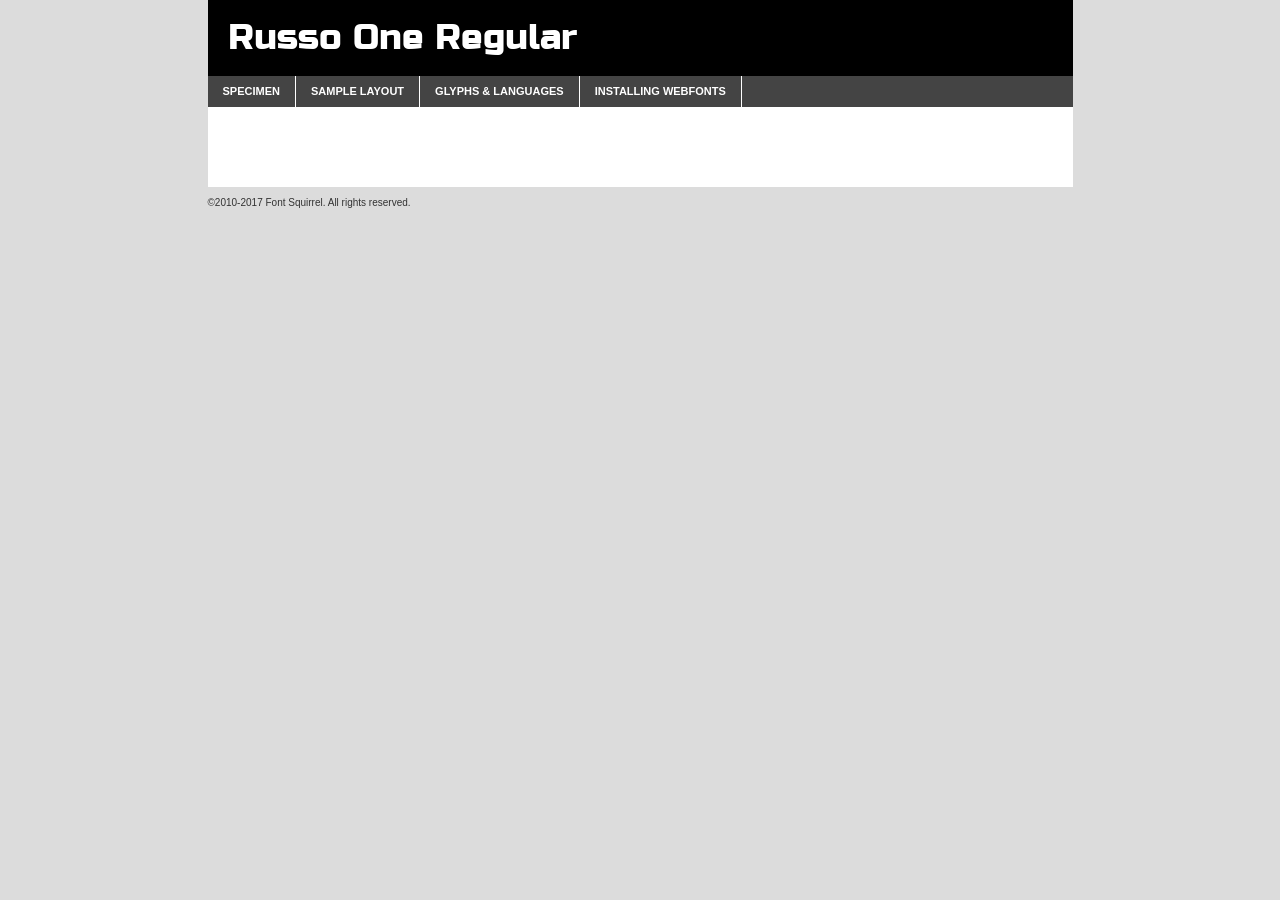
<file: fonts/Russo one/russoone-regular-demo.html>
<!DOCTYPE html PUBLIC "-//W3C//DTD XHTML 1.0 Transitional//EN"
        "http://www.w3.org/TR/xhtml1/DTD/xhtml1-transitional.dtd">

<html xmlns="http://www.w3.org/1999/xhtml" xml:lang="en" lang="en">
<head>
    <meta http-equiv="Content-Type" content="text/html; charset=utf-8"/>
    <script src="http://ajax.googleapis.com/ajax/libs/jquery/1.7.2/jquery.min.js" type="text/javascript" charset="utf-8"></script>
    <script type="text/javascript">
		(function($) {
			$.fn.easyTabs = function(option) {
				var param = jQuery.extend({ fadeSpeed: 'fast', defaultContent: 1, activeClass: 'active' }, option);
				$(this).each(function() {
					var thisId = '#' + this.id;
					if ( param.defaultContent == '' )
					{
						param.defaultContent = 1;
					}
					if ( typeof param.defaultContent == 'number' )
					{
						var defaultTab = $(thisId + ' .tabs li:eq(' + (param.defaultContent - 1) + ') a').attr('href').substr(1);
					}
					else
					{
						var defaultTab = param.defaultContent;
					}
					$(thisId + ' .tabs li a').each(function() {
						var tabToHide = $(this).attr('href').substr(1);
						$('#' + tabToHide).addClass('easytabs-tab-content');
					});
					hideAll();
					changeContent(defaultTab);

					function hideAll() {$(thisId + ' .easytabs-tab-content').hide();}

					function changeContent(tabId)
					{
						hideAll();
						$(thisId + ' .tabs li').removeClass(param.activeClass);
						$(thisId + ' .tabs li a[href=#' + tabId + ']').closest('li').addClass(param.activeClass);
						if ( param.fadeSpeed != 'none' )
						{
							$(thisId + ' #' + tabId).fadeIn(param.fadeSpeed);
						}
						else
						{
							$(thisId + ' #' + tabId).show();
						}
					}

					$(thisId + ' .tabs li').click(function() {
						var tabId = $(this).find('a').attr('href').substr(1);
						changeContent(tabId);
						return false;
					});
				});
			}
		})(jQuery);
    </script>
    <link rel="stylesheet" href="specimen_files/specimen_stylesheet.css" type="text/css" charset="utf-8"/>
    <link rel="stylesheet" href="stylesheet.css" type="text/css" charset="utf-8"/>

    <style type="text/css">
        		body {
			font-family: 'russo_oneregular';
        		}

            </style>

    <title>Russo One Regular Specimen</title>


    <script type="text/javascript" charset="utf-8">
		$(document).ready(function() {
			$('#container').easyTabs({ defaultContent: 1 });
		});
    </script>
</head>

<body>
<div id="container">
    <div id="header">
		Russo One Regular    </div>
    <ul class="tabs">
        <li><a href="#specimen">Specimen</a></li>
        <li><a href="#layout">Sample Layout</a></li>
		        <li><a href="#glyphs">Glyphs &amp; Languages</a></li>
        <li><a href="#installing">Installing Webfonts</a></li>

    </ul>

    <div id="main_content">


        <div id="specimen">

            <div class="section">
                <div class="grid12 firstcol">
                    <div class="huge">AaBb</div>
                </div>
            </div>

            <div class="section">
                <div class="glyph_range">A&#x200B;B&#x200b;C&#x200b;D&#x200b;E&#x200b;F&#x200b;G&#x200b;H&#x200b;I&#x200b;J&#x200b;K&#x200b;L&#x200b;M&#x200b;N&#x200b;O&#x200b;P&#x200b;Q&#x200b;R&#x200b;S&#x200b;T&#x200b;U&#x200b;V&#x200b;W&#x200b;X&#x200b;Y&#x200b;Z&#x200b;a&#x200b;b&#x200b;c&#x200b;d&#x200b;e&#x200b;f&#x200b;g&#x200b;h&#x200b;i&#x200b;j&#x200b;k&#x200b;l&#x200b;m&#x200b;n&#x200b;o&#x200b;p&#x200b;q&#x200b;r&#x200b;s&#x200b;t&#x200b;u&#x200b;v&#x200b;w&#x200b;x&#x200b;y&#x200b;z&#x200b;1&#x200b;2&#x200b;3&#x200b;4&#x200b;5&#x200b;6&#x200b;7&#x200b;8&#x200b;9&#x200b;0&#x200b;&amp;&#x200b;.&#x200b;,&#x200b;?&#x200b;!&#x200b;&#64;&#x200b;(&#x200b;)&#x200b;#&#x200b;$&#x200b;%&#x200b;*&#x200b;+&#x200b;-&#x200b;=&#x200b;:&#x200b;;</div>
            </div>
            <div class="section">
                <div class="grid12 firstcol">
                    <table class="sample_table">
                        <tr>
                            <td>10</td>
                            <td class="size10">abcdefghijklmnopqrstuvwxyzABCDEFGHIJKLMNOPQRSTUVWXYZ0123456789abcdefghijklmnopqrstuvwxyzABCDEFGHIJKLMNOPQRSTUVWXYZ0123456789abcdefghijklmnopqrstuvwxyzABCDEFGHIJKLMNOPQRSTUVWXYZ</td>
                        </tr>
                        <tr>
                            <td>11</td>
                            <td class="size11">abcdefghijklmnopqrstuvwxyzABCDEFGHIJKLMNOPQRSTUVWXYZ0123456789abcdefghijklmnopqrstuvwxyzABCDEFGHIJKLMNOPQRSTUVWXYZ0123456789abcdefghijklmnopqrstuvwxyzABCDEFGHIJKLMNOPQRSTUVWXYZ</td>
                        </tr>
                        <tr>
                            <td>12</td>
                            <td class="size12">abcdefghijklmnopqrstuvwxyzABCDEFGHIJKLMNOPQRSTUVWXYZ0123456789abcdefghijklmnopqrstuvwxyzABCDEFGHIJKLMNOPQRSTUVWXYZ0123456789abcdefghijklmnopqrstuvwxyzABCDEFGHIJKLMNOPQRSTUVWXYZ</td>
                        </tr>
                        <tr>
                            <td>13</td>
                            <td class="size13">abcdefghijklmnopqrstuvwxyzABCDEFGHIJKLMNOPQRSTUVWXYZ0123456789abcdefghijklmnopqrstuvwxyzABCDEFGHIJKLMNOPQRSTUVWXYZ0123456789abcdefghijklmnopqrstuvwxyzABCDEFGHIJKLMNOPQRSTUVWXYZ</td>
                        </tr>
                        <tr>
                            <td>14</td>
                            <td class="size14">abcdefghijklmnopqrstuvwxyzABCDEFGHIJKLMNOPQRSTUVWXYZ0123456789abcdefghijklmnopqrstuvwxyzABCDEFGHIJKLMNOPQRSTUVWXYZ0123456789abcdefghijklmnopqrstuvwxyzABCDEFGHIJKLMNOPQRSTUVWXYZ</td>
                        </tr>
                        <tr>
                            <td>16</td>
                            <td class="size16">abcdefghijklmnopqrstuvwxyzABCDEFGHIJKLMNOPQRSTUVWXYZ0123456789abcdefghijklmnopqrstuvwxyzABCDEFGHIJKLMNOPQRSTUVWXYZ</td>
                        </tr>
                        <tr>
                            <td>18</td>
                            <td class="size18">abcdefghijklmnopqrstuvwxyzABCDEFGHIJKLMNOPQRSTUVWXYZ0123456789abcdefghijklmnopqrstuvwxyzABCDEFGHIJKLMNOPQRSTUVWXYZ</td>
                        </tr>
                        <tr>
                            <td>20</td>
                            <td class="size20">abcdefghijklmnopqrstuvwxyzABCDEFGHIJKLMNOPQRSTUVWXYZ0123456789abcdefghijklmnopqrstuvwxyzABCDEFGHIJKLMNOPQRSTUVWXYZ</td>
                        </tr>
                        <tr>
                            <td>24</td>
                            <td class="size24">abcdefghijklmnopqrstuvwxyzABCDEFGHIJKLMNOPQRSTUVWXYZ0123456789abcdefghijklmnopqrstuvwxyzABCDEFGHIJKLMNOPQRSTUVWXYZ</td>
                        </tr>
                        <tr>
                            <td>30</td>
                            <td class="size30">abcdefghijklmnopqrstuvwxyzABCDEFGHIJKLMNOPQRSTUVWXYZ0123456789abcdefghijklmnopqrstuvwxyzABCDEFGHIJKLMNOPQRSTUVWXYZ</td>
                        </tr>
                        <tr>
                            <td>36</td>
                            <td class="size36">abcdefghijklmnopqrstuvwxyzABCDEFGHIJKLMNOPQRSTUVWXYZ0123456789abcdefghijklmnopqrstuvwxyzABCDEFGHIJKLMNOPQRSTUVWXYZ</td>
                        </tr>
                        <tr>
                            <td>48</td>
                            <td class="size48">abcdefghijklmnopqrstuvwxyzABCDEFGHIJKLMNOPQRSTUVWXYZ0123456789abcdefghijklmnopqrstuvwxyzABCDEFGHIJKLMNOPQRSTUVWXYZ</td>
                        </tr>
                        <tr>
                            <td>60</td>
                            <td class="size60">abcdefghijklmnopqrstuvwxyzABCDEFGHIJKLMNOPQRSTUVWXYZ0123456789abcdefghijklmnopqrstuvwxyzABCDEFGHIJKLMNOPQRSTUVWXYZ</td>
                        </tr>
                        <tr>
                            <td>72</td>
                            <td class="size72">abcdefghijklmnopqrstuvwxyzABCDEFGHIJKLMNOPQRSTUVWXYZ0123456789abcdefghijklmnopqrstuvwxyzABCDEFGHIJKLMNOPQRSTUVWXYZ</td>
                        </tr>
                        <tr>
                            <td>90</td>
                            <td class="size90">abcdefghijklmnopqrstuvwxyzABCDEFGHIJKLMNOPQRSTUVWXYZ0123456789abcdefghijklmnopqrstuvwxyzABCDEFGHIJKLMNOPQRSTUVWXYZ</td>
                        </tr>
                    </table>

                </div>

            </div>


            <div class="section" id="bodycomparison">


                <div id="xheight">
                    <div class="fontbody">&#x25FC;&#x25FC;&#x25FC;&#x25FC;&#x25FC;&#x25FC;&#x25FC;&#x25FC;&#x25FC;&#x25FC;&#x25FC;&#x25FC;&#x25FC;&#x25FC;&#x25FC;&#x25FC;&#x25FC;&#x25FC;&#x25FC;&#x25FC;&#x25FC;&#x25FC;&#x25FC;&#x25FC;&#x25FC;&#x25FC;&#x25FC;&#x25FC;&#x25FC;&#x25FC;&#x25FC;&#x25FC;&#x25FC;&#x25FC;&#x25FC;&#x25FC;&#x25FC;&#x25FC;&#x25FC;&#x25FC;&#x25FC;&#x25FC;&#x25FC;&#x25FC;&#x25FC;&#x25FC;&#x25FC;&#x25FC;&#x25FC;&#x25FC;&#x25FC;&#x25FC;&#x25FC;&#x25FC;&#x25FC;&#x25FC;&#x25FC;&#x25FC;&#x25FC;&#x25FC;&#x25FC;&#x25FC;&#x25FC;&#x25FC;&#x25FC;&#x25FC;&#x25FC;&#x25FC;&#x25FC;&#x25FC;&#x25FC;&#x25FC;&#x25FC;&#x25FC;&#x25FC;&#x25FC;&#x25FC;&#x25FC;&#x25FC;&#x25FC;&#x25FC;&#x25FC;&#x25FC;&#x25FC;&#x25FC;&#x25FC;&#x25FC;&#x25FC;&#x25FC;&#x25FC;&#x25FC;&#x25FC;&#x25FC;&#x25FC;&#x25FC;&#x25FC;&#x25FC;&#x25FC;&#x25FC;body</div>
                    <div class="arialbody">body</div>
                    <div class="verdanabody">body</div>
                    <div class="georgiabody">body</div>
                </div>
                <div class="fontbody" style="z-index:1">
                    body<span>Russo One Regular</span>
                </div>
                <div class="arialbody" style="z-index:1">
                    body<span>Arial</span>
                </div>
                <div class="verdanabody" style="z-index:1">
                    body<span>Verdana</span>
                </div>
                <div class="georgiabody" style="z-index:1">
                    body<span>Georgia</span>
                </div>


            </div>


            <div class="section psample psample_row1" id="">

                <div class="grid2 firstcol">
                    <p class="size10"><span>10.</span>Aenean lacinia bibendum nulla sed consectetur. Fusce dapibus, tellus ac cursus commodo, tortor mauris condimentum nibh, ut fermentum massa justo sit amet risus. Nullam id dolor id nibh ultricies vehicula ut id elit. Cum sociis natoque penatibus et magnis dis parturient montes, nascetur ridiculus mus. Nulla vitae elit libero, a pharetra augue.</p>

                </div>
                <div class="grid3">
                    <p class="size11"><span>11.</span>Aenean lacinia bibendum nulla sed consectetur. Fusce dapibus, tellus ac cursus commodo, tortor mauris condimentum nibh, ut fermentum massa justo sit amet risus. Nullam id dolor id nibh ultricies vehicula ut id elit. Cum sociis natoque penatibus et magnis dis parturient montes, nascetur ridiculus mus. Nulla vitae elit libero, a pharetra augue.</p>

                </div>
                <div class="grid3">
                    <p class="size12"><span>12.</span>Aenean lacinia bibendum nulla sed consectetur. Fusce dapibus, tellus ac cursus commodo, tortor mauris condimentum nibh, ut fermentum massa justo sit amet risus. Nullam id dolor id nibh ultricies vehicula ut id elit. Cum sociis natoque penatibus et magnis dis parturient montes, nascetur ridiculus mus. Nulla vitae elit libero, a pharetra augue.</p>

                </div>
                <div class="grid4">
                    <p class="size13"><span>13.</span>Aenean lacinia bibendum nulla sed consectetur. Fusce dapibus, tellus ac cursus commodo, tortor mauris condimentum nibh, ut fermentum massa justo sit amet risus. Nullam id dolor id nibh ultricies vehicula ut id elit. Cum sociis natoque penatibus et magnis dis parturient montes, nascetur ridiculus mus. Nulla vitae elit libero, a pharetra augue.</p>

                </div>
                <div class="white_blend"></div>

            </div>
            <div class="section psample psample_row2" id="">
                <div class="grid3 firstcol">
                    <p class="size14"><span>14.</span>Aenean lacinia bibendum nulla sed consectetur. Fusce dapibus, tellus ac cursus commodo, tortor mauris condimentum nibh, ut fermentum massa justo sit amet risus. Nullam id dolor id nibh ultricies vehicula ut id elit. Cum sociis natoque penatibus et magnis dis parturient montes, nascetur ridiculus mus. Nulla vitae elit libero, a pharetra augue.</p>

                </div>
                <div class="grid4">
                    <p class="size16"><span>16.</span>Aenean lacinia bibendum nulla sed consectetur. Fusce dapibus, tellus ac cursus commodo, tortor mauris condimentum nibh, ut fermentum massa justo sit amet risus. Nullam id dolor id nibh ultricies vehicula ut id elit. Cum sociis natoque penatibus et magnis dis parturient montes, nascetur ridiculus mus. Nulla vitae elit libero, a pharetra augue.</p>

                </div>
                <div class="grid5">
                    <p class="size18"><span>18.</span>Aenean lacinia bibendum nulla sed consectetur. Fusce dapibus, tellus ac cursus commodo, tortor mauris condimentum nibh, ut fermentum massa justo sit amet risus. Nullam id dolor id nibh ultricies vehicula ut id elit. Cum sociis natoque penatibus et magnis dis parturient montes, nascetur ridiculus mus. Nulla vitae elit libero, a pharetra augue.</p>

                </div>

                <div class="white_blend"></div>

            </div>

            <div class="section psample psample_row3" id="">
                <div class="grid5 firstcol">
                    <p class="size20"><span>20.</span>Aenean lacinia bibendum nulla sed consectetur. Fusce dapibus, tellus ac cursus commodo, tortor mauris condimentum nibh, ut fermentum massa justo sit amet risus. Nullam id dolor id nibh ultricies vehicula ut id elit. Cum sociis natoque penatibus et magnis dis parturient montes, nascetur ridiculus mus. Nulla vitae elit libero, a pharetra augue.</p>
                </div>
                <div class="grid7">
                    <p class="size24"><span>24.</span>Aenean lacinia bibendum nulla sed consectetur. Fusce dapibus, tellus ac cursus commodo, tortor mauris condimentum nibh, ut fermentum massa justo sit amet risus. Nullam id dolor id nibh ultricies vehicula ut id elit. Cum sociis natoque penatibus et magnis dis parturient montes, nascetur ridiculus mus. Nulla vitae elit libero, a pharetra augue.</p>
                </div>

                <div class="white_blend"></div>

            </div>

            <div class="section psample psample_row4" id="">
                <div class="grid12 firstcol">
                    <p class="size30"><span>30.</span>Aenean lacinia bibendum nulla sed consectetur. Fusce dapibus, tellus ac cursus commodo, tortor mauris condimentum nibh, ut fermentum massa justo sit amet risus. Nullam id dolor id nibh ultricies vehicula ut id elit. Cum sociis natoque penatibus et magnis dis parturient montes, nascetur ridiculus mus. Nulla vitae elit libero, a pharetra augue.</p>
                </div>
                <div class="white_blend"></div>

            </div>


            <div class="section psample psample_row1 fullreverse">
                <div class="grid2 firstcol">
                    <p class="size10"><span>10.</span>Aenean lacinia bibendum nulla sed consectetur. Fusce dapibus, tellus ac cursus commodo, tortor mauris condimentum nibh, ut fermentum massa justo sit amet risus. Nullam id dolor id nibh ultricies vehicula ut id elit. Cum sociis natoque penatibus et magnis dis parturient montes, nascetur ridiculus mus. Nulla vitae elit libero, a pharetra augue.</p>

                </div>
                <div class="grid3">
                    <p class="size11"><span>11.</span>Aenean lacinia bibendum nulla sed consectetur. Fusce dapibus, tellus ac cursus commodo, tortor mauris condimentum nibh, ut fermentum massa justo sit amet risus. Nullam id dolor id nibh ultricies vehicula ut id elit. Cum sociis natoque penatibus et magnis dis parturient montes, nascetur ridiculus mus. Nulla vitae elit libero, a pharetra augue.</p>

                </div>
                <div class="grid3">
                    <p class="size12"><span>12.</span>Aenean lacinia bibendum nulla sed consectetur. Fusce dapibus, tellus ac cursus commodo, tortor mauris condimentum nibh, ut fermentum massa justo sit amet risus. Nullam id dolor id nibh ultricies vehicula ut id elit. Cum sociis natoque penatibus et magnis dis parturient montes, nascetur ridiculus mus. Nulla vitae elit libero, a pharetra augue.</p>

                </div>
                <div class="grid4">
                    <p class="size13"><span>13.</span>Aenean lacinia bibendum nulla sed consectetur. Fusce dapibus, tellus ac cursus commodo, tortor mauris condimentum nibh, ut fermentum massa justo sit amet risus. Nullam id dolor id nibh ultricies vehicula ut id elit. Cum sociis natoque penatibus et magnis dis parturient montes, nascetur ridiculus mus. Nulla vitae elit libero, a pharetra augue.</p>

                </div>
                <div class="black_blend"></div>

            </div>

            <div class="section psample psample_row2 fullreverse">
                <div class="grid3 firstcol">
                    <p class="size14"><span>14.</span>Aenean lacinia bibendum nulla sed consectetur. Fusce dapibus, tellus ac cursus commodo, tortor mauris condimentum nibh, ut fermentum massa justo sit amet risus. Nullam id dolor id nibh ultricies vehicula ut id elit. Cum sociis natoque penatibus et magnis dis parturient montes, nascetur ridiculus mus. Nulla vitae elit libero, a pharetra augue.</p>

                </div>
                <div class="grid4">
                    <p class="size16"><span>16.</span>Aenean lacinia bibendum nulla sed consectetur. Fusce dapibus, tellus ac cursus commodo, tortor mauris condimentum nibh, ut fermentum massa justo sit amet risus. Nullam id dolor id nibh ultricies vehicula ut id elit. Cum sociis natoque penatibus et magnis dis parturient montes, nascetur ridiculus mus. Nulla vitae elit libero, a pharetra augue.</p>

                </div>
                <div class="grid5">
                    <p class="size18"><span>18.</span>Aenean lacinia bibendum nulla sed consectetur. Fusce dapibus, tellus ac cursus commodo, tortor mauris condimentum nibh, ut fermentum massa justo sit amet risus. Nullam id dolor id nibh ultricies vehicula ut id elit. Cum sociis natoque penatibus et magnis dis parturient montes, nascetur ridiculus mus. Nulla vitae elit libero, a pharetra augue.</p>

                </div>
                <div class="black_blend"></div>

            </div>

            <div class="section psample fullreverse psample_row3" id="">
                <div class="grid5 firstcol">
                    <p class="size20"><span>20.</span>Aenean lacinia bibendum nulla sed consectetur. Fusce dapibus, tellus ac cursus commodo, tortor mauris condimentum nibh, ut fermentum massa justo sit amet risus. Nullam id dolor id nibh ultricies vehicula ut id elit. Cum sociis natoque penatibus et magnis dis parturient montes, nascetur ridiculus mus. Nulla vitae elit libero, a pharetra augue.</p>
                </div>
                <div class="grid7">
                    <p class="size24"><span>24.</span>Aenean lacinia bibendum nulla sed consectetur. Fusce dapibus, tellus ac cursus commodo, tortor mauris condimentum nibh, ut fermentum massa justo sit amet risus. Nullam id dolor id nibh ultricies vehicula ut id elit. Cum sociis natoque penatibus et magnis dis parturient montes, nascetur ridiculus mus. Nulla vitae elit libero, a pharetra augue.</p>
                </div>

                <div class="black_blend"></div>

            </div>

            <div class="section psample fullreverse psample_row4" id="" style="border-bottom: 20px #000 solid;">
                <div class="grid12 firstcol">
                    <p class="size30"><span>30.</span>Aenean lacinia bibendum nulla sed consectetur. Fusce dapibus, tellus ac cursus commodo, tortor mauris condimentum nibh, ut fermentum massa justo sit amet risus. Nullam id dolor id nibh ultricies vehicula ut id elit. Cum sociis natoque penatibus et magnis dis parturient montes, nascetur ridiculus mus. Nulla vitae elit libero, a pharetra augue.</p>
                </div>
                <div class="black_blend"></div>

            </div>


        </div>

        <div id="layout">

            <div class="section">

                <div class="grid12 firstcol">
                    <h1>Lorem Ipsum Dolor</h1>
                    <h2>Etiam porta sem malesuada magna mollis euismod</h2>

                    <p class="byline">By <a href="#link">Aenean Lacinia</a></p>
                </div>
            </div>
            <div class="section">
                <div class="grid8 firstcol">
                    <p class="large">Donec sed odio dui. Morbi leo risus, porta ac consectetur ac, vestibulum at eros. Fusce dapibus, tellus ac cursus commodo, tortor mauris condimentum nibh, ut fermentum massa justo sit amet risus. </p>


                    <h3>Pellentesque ornare sem</h3>

                    <p>Maecenas sed diam eget risus varius blandit sit amet non magna. Maecenas faucibus mollis interdum. Donec ullamcorper nulla non metus auctor fringilla. Nullam id dolor id nibh ultricies vehicula ut id elit. Nullam id dolor id nibh ultricies vehicula ut id elit. </p>

                    <p>Aenean eu leo quam. Pellentesque ornare sem lacinia quam venenatis vestibulum. Lorem ipsum dolor sit amet, consectetur adipiscing elit. Cum sociis natoque penatibus et magnis dis parturient montes, nascetur ridiculus mus. </p>

                    <p>Nulla vitae elit libero, a pharetra augue. Praesent commodo cursus magna, vel scelerisque nisl consectetur et. Aenean lacinia bibendum nulla sed consectetur. </p>

                    <p>Nullam quis risus eget urna mollis ornare vel eu leo. Nullam quis risus eget urna mollis ornare vel eu leo. Maecenas sed diam eget risus varius blandit sit amet non magna. Donec ullamcorper nulla non metus auctor fringilla. </p>

                    <h3>Cras mattis consectetur</h3>

                    <p>Aenean eu leo quam. Pellentesque ornare sem lacinia quam venenatis vestibulum. Aenean lacinia bibendum nulla sed consectetur. Integer posuere erat a ante venenatis dapibus posuere velit aliquet. Cras mattis consectetur purus sit amet fermentum. </p>

                    <p>Nullam id dolor id nibh ultricies vehicula ut id elit. Nullam quis risus eget urna mollis ornare vel eu leo. Cras mattis consectetur purus sit amet fermentum.</p>
                </div>

                <div class="grid4 sidebar">

                    <div class="box reverse">
                        <p class="last">Nullam quis risus eget urna mollis ornare vel eu leo. Donec ullamcorper nulla non metus auctor fringilla. Cras mattis consectetur purus sit amet fermentum. Sed posuere consectetur est at lobortis. Lorem ipsum dolor sit amet, consectetur adipiscing elit. </p>
                    </div>

                    <p class="caption">Maecenas sed diam eget risus varius.</p>

                    <p>Vestibulum id ligula porta felis euismod semper. Integer posuere erat a ante venenatis dapibus posuere velit aliquet. Vestibulum id ligula porta felis euismod semper. Sed posuere consectetur est at lobortis. Maecenas sed diam eget risus varius blandit sit amet non magna. Fusce dapibus, tellus ac cursus commodo, tortor mauris condimentum nibh, ut fermentum massa justo sit amet risus. </p>


                    <p>Duis mollis, est non commodo luctus, nisi erat porttitor ligula, eget lacinia odio sem nec elit. Aenean lacinia bibendum nulla sed consectetur. Vivamus sagittis lacus vel augue laoreet rutrum faucibus dolor auctor. Aenean lacinia bibendum nulla sed consectetur. Nullam quis risus eget urna mollis ornare vel eu leo. </p>

                    <p>Praesent commodo cursus magna, vel scelerisque nisl consectetur et. Donec ullamcorper nulla non metus auctor fringilla. Maecenas faucibus mollis interdum. Fusce dapibus, tellus ac cursus commodo, tortor mauris condimentum nibh, ut fermentum massa justo sit amet risus. </p>

                </div>
            </div>

        </div>


		

        <div id="glyphs">
            <div class="section">
                <div class="grid12 firstcol">

                    <h1>Language Support</h1>
                    <p>The subset of Russo One Regular in this kit supports the following languages:<br/>

						Cyrillic, English, Arrernte, Bislama, Cebuano, Fijian, Gilbertese, Hmong, Ibanag, Iloko_ilokano, Interglossa_glosa, Interlingua, Lojban, Norfolk_pitcairnese, Oromo, Rotokas, Seychelles_creole, Shona, Somali, Southern_ndebele, Swahili, Swati_swazi, Tok_pisin, Warlpiri, Xhosa, Zulu, Latinbasic, Ubasic, Demo                    </p>
                    <h1>Glyph Chart</h1>
                    <p>The subset of Russo One Regular in this kit includes all the glyphs listed below. Unicode entities are included above each glyph to help you insert individual characters into your layout.</p>
                    <div id="glyph_chart">

																				                                <div><p>&amp;#13;</p>&#13;</div>
																				                                <div><p>&amp;#32;</p>&#32;</div>
																				                                <div><p>&amp;#33;</p>&#33;</div>
																				                                <div><p>&amp;#34;</p>&#34;</div>
																				                                <div><p>&amp;#35;</p>&#35;</div>
																				                                <div><p>&amp;#36;</p>&#36;</div>
																				                                <div><p>&amp;#37;</p>&#37;</div>
																				                                <div><p>&amp;#38;</p>&#38;</div>
																				                                <div><p>&amp;#39;</p>&#39;</div>
																				                                <div><p>&amp;#40;</p>&#40;</div>
																				                                <div><p>&amp;#41;</p>&#41;</div>
																				                                <div><p>&amp;#42;</p>&#42;</div>
																				                                <div><p>&amp;#43;</p>&#43;</div>
																				                                <div><p>&amp;#44;</p>&#44;</div>
																				                                <div><p>&amp;#45;</p>&#45;</div>
																				                                <div><p>&amp;#46;</p>&#46;</div>
																				                                <div><p>&amp;#47;</p>&#47;</div>
																				                                <div><p>&amp;#48;</p>&#48;</div>
																				                                <div><p>&amp;#49;</p>&#49;</div>
																				                                <div><p>&amp;#50;</p>&#50;</div>
																				                                <div><p>&amp;#51;</p>&#51;</div>
																				                                <div><p>&amp;#52;</p>&#52;</div>
																				                                <div><p>&amp;#53;</p>&#53;</div>
																				                                <div><p>&amp;#54;</p>&#54;</div>
																				                                <div><p>&amp;#55;</p>&#55;</div>
																				                                <div><p>&amp;#56;</p>&#56;</div>
																				                                <div><p>&amp;#57;</p>&#57;</div>
																				                                <div><p>&amp;#58;</p>&#58;</div>
																				                                <div><p>&amp;#59;</p>&#59;</div>
																				                                <div><p>&amp;#60;</p>&#60;</div>
																				                                <div><p>&amp;#61;</p>&#61;</div>
																				                                <div><p>&amp;#62;</p>&#62;</div>
																				                                <div><p>&amp;#63;</p>&#63;</div>
																				                                <div><p>&amp;#64;</p>&#64;</div>
																				                                <div><p>&amp;#65;</p>&#65;</div>
																				                                <div><p>&amp;#66;</p>&#66;</div>
																				                                <div><p>&amp;#67;</p>&#67;</div>
																				                                <div><p>&amp;#68;</p>&#68;</div>
																				                                <div><p>&amp;#69;</p>&#69;</div>
																				                                <div><p>&amp;#70;</p>&#70;</div>
																				                                <div><p>&amp;#71;</p>&#71;</div>
																				                                <div><p>&amp;#72;</p>&#72;</div>
																				                                <div><p>&amp;#73;</p>&#73;</div>
																				                                <div><p>&amp;#74;</p>&#74;</div>
																				                                <div><p>&amp;#75;</p>&#75;</div>
																				                                <div><p>&amp;#76;</p>&#76;</div>
																				                                <div><p>&amp;#77;</p>&#77;</div>
																				                                <div><p>&amp;#78;</p>&#78;</div>
																				                                <div><p>&amp;#79;</p>&#79;</div>
																				                                <div><p>&amp;#80;</p>&#80;</div>
																				                                <div><p>&amp;#81;</p>&#81;</div>
																				                                <div><p>&amp;#82;</p>&#82;</div>
																				                                <div><p>&amp;#83;</p>&#83;</div>
																				                                <div><p>&amp;#84;</p>&#84;</div>
																				                                <div><p>&amp;#85;</p>&#85;</div>
																				                                <div><p>&amp;#86;</p>&#86;</div>
																				                                <div><p>&amp;#87;</p>&#87;</div>
																				                                <div><p>&amp;#88;</p>&#88;</div>
																				                                <div><p>&amp;#89;</p>&#89;</div>
																				                                <div><p>&amp;#90;</p>&#90;</div>
																				                                <div><p>&amp;#91;</p>&#91;</div>
																				                                <div><p>&amp;#92;</p>&#92;</div>
																				                                <div><p>&amp;#93;</p>&#93;</div>
																				                                <div><p>&amp;#94;</p>&#94;</div>
																				                                <div><p>&amp;#95;</p>&#95;</div>
																				                                <div><p>&amp;#96;</p>&#96;</div>
																				                                <div><p>&amp;#97;</p>&#97;</div>
																				                                <div><p>&amp;#98;</p>&#98;</div>
																				                                <div><p>&amp;#99;</p>&#99;</div>
																				                                <div><p>&amp;#100;</p>&#100;</div>
																				                                <div><p>&amp;#101;</p>&#101;</div>
																				                                <div><p>&amp;#102;</p>&#102;</div>
																				                                <div><p>&amp;#103;</p>&#103;</div>
																				                                <div><p>&amp;#104;</p>&#104;</div>
																				                                <div><p>&amp;#105;</p>&#105;</div>
																				                                <div><p>&amp;#106;</p>&#106;</div>
																				                                <div><p>&amp;#107;</p>&#107;</div>
																				                                <div><p>&amp;#108;</p>&#108;</div>
																				                                <div><p>&amp;#109;</p>&#109;</div>
																				                                <div><p>&amp;#110;</p>&#110;</div>
																				                                <div><p>&amp;#111;</p>&#111;</div>
																				                                <div><p>&amp;#112;</p>&#112;</div>
																				                                <div><p>&amp;#113;</p>&#113;</div>
																				                                <div><p>&amp;#114;</p>&#114;</div>
																				                                <div><p>&amp;#115;</p>&#115;</div>
																				                                <div><p>&amp;#116;</p>&#116;</div>
																				                                <div><p>&amp;#117;</p>&#117;</div>
																				                                <div><p>&amp;#118;</p>&#118;</div>
																				                                <div><p>&amp;#119;</p>&#119;</div>
																				                                <div><p>&amp;#120;</p>&#120;</div>
																				                                <div><p>&amp;#121;</p>&#121;</div>
																				                                <div><p>&amp;#122;</p>&#122;</div>
																				                                <div><p>&amp;#123;</p>&#123;</div>
																				                                <div><p>&amp;#124;</p>&#124;</div>
																				                                <div><p>&amp;#125;</p>&#125;</div>
																				                                <div><p>&amp;#126;</p>&#126;</div>
																				                                <div><p>&amp;#160;</p>&#160;</div>
																				                                <div><p>&amp;#162;</p>&#162;</div>
																				                                <div><p>&amp;#163;</p>&#163;</div>
																				                                <div><p>&amp;#165;</p>&#165;</div>
																				                                <div><p>&amp;#168;</p>&#168;</div>
																				                                <div><p>&amp;#169;</p>&#169;</div>
																				                                <div><p>&amp;#171;</p>&#171;</div>
																				                                <div><p>&amp;#173;</p>&#173;</div>
																				                                <div><p>&amp;#174;</p>&#174;</div>
																				                                <div><p>&amp;#180;</p>&#180;</div>
																				                                <div><p>&amp;#184;</p>&#184;</div>
																				                                <div><p>&amp;#187;</p>&#187;</div>
																				                                <div><p>&amp;#710;</p>&#710;</div>
																				                                <div><p>&amp;#730;</p>&#730;</div>
																				                                <div><p>&amp;#732;</p>&#732;</div>
																				                                <div><p>&amp;#1025;</p>&#1025;</div>
																				                                <div><p>&amp;#1026;</p>&#1026;</div>
																				                                <div><p>&amp;#1027;</p>&#1027;</div>
																				                                <div><p>&amp;#1028;</p>&#1028;</div>
																				                                <div><p>&amp;#1029;</p>&#1029;</div>
																				                                <div><p>&amp;#1030;</p>&#1030;</div>
																				                                <div><p>&amp;#1031;</p>&#1031;</div>
																				                                <div><p>&amp;#1032;</p>&#1032;</div>
																				                                <div><p>&amp;#1033;</p>&#1033;</div>
																				                                <div><p>&amp;#1034;</p>&#1034;</div>
																				                                <div><p>&amp;#1035;</p>&#1035;</div>
																				                                <div><p>&amp;#1036;</p>&#1036;</div>
																				                                <div><p>&amp;#1038;</p>&#1038;</div>
																				                                <div><p>&amp;#1039;</p>&#1039;</div>
																				                                <div><p>&amp;#1040;</p>&#1040;</div>
																				                                <div><p>&amp;#1041;</p>&#1041;</div>
																				                                <div><p>&amp;#1042;</p>&#1042;</div>
																				                                <div><p>&amp;#1043;</p>&#1043;</div>
																				                                <div><p>&amp;#1044;</p>&#1044;</div>
																				                                <div><p>&amp;#1045;</p>&#1045;</div>
																				                                <div><p>&amp;#1046;</p>&#1046;</div>
																				                                <div><p>&amp;#1047;</p>&#1047;</div>
																				                                <div><p>&amp;#1048;</p>&#1048;</div>
																				                                <div><p>&amp;#1049;</p>&#1049;</div>
																				                                <div><p>&amp;#1050;</p>&#1050;</div>
																				                                <div><p>&amp;#1051;</p>&#1051;</div>
																				                                <div><p>&amp;#1052;</p>&#1052;</div>
																				                                <div><p>&amp;#1053;</p>&#1053;</div>
																				                                <div><p>&amp;#1054;</p>&#1054;</div>
																				                                <div><p>&amp;#1055;</p>&#1055;</div>
																				                                <div><p>&amp;#1056;</p>&#1056;</div>
																				                                <div><p>&amp;#1057;</p>&#1057;</div>
																				                                <div><p>&amp;#1058;</p>&#1058;</div>
																				                                <div><p>&amp;#1059;</p>&#1059;</div>
																				                                <div><p>&amp;#1060;</p>&#1060;</div>
																				                                <div><p>&amp;#1061;</p>&#1061;</div>
																				                                <div><p>&amp;#1062;</p>&#1062;</div>
																				                                <div><p>&amp;#1063;</p>&#1063;</div>
																				                                <div><p>&amp;#1064;</p>&#1064;</div>
																				                                <div><p>&amp;#1065;</p>&#1065;</div>
																				                                <div><p>&amp;#1066;</p>&#1066;</div>
																				                                <div><p>&amp;#1067;</p>&#1067;</div>
																				                                <div><p>&amp;#1068;</p>&#1068;</div>
																				                                <div><p>&amp;#1069;</p>&#1069;</div>
																				                                <div><p>&amp;#1070;</p>&#1070;</div>
																				                                <div><p>&amp;#1071;</p>&#1071;</div>
																				                                <div><p>&amp;#1072;</p>&#1072;</div>
																				                                <div><p>&amp;#1073;</p>&#1073;</div>
																				                                <div><p>&amp;#1074;</p>&#1074;</div>
																				                                <div><p>&amp;#1075;</p>&#1075;</div>
																				                                <div><p>&amp;#1076;</p>&#1076;</div>
																				                                <div><p>&amp;#1077;</p>&#1077;</div>
																				                                <div><p>&amp;#1078;</p>&#1078;</div>
																				                                <div><p>&amp;#1079;</p>&#1079;</div>
																				                                <div><p>&amp;#1080;</p>&#1080;</div>
																				                                <div><p>&amp;#1081;</p>&#1081;</div>
																				                                <div><p>&amp;#1082;</p>&#1082;</div>
																				                                <div><p>&amp;#1083;</p>&#1083;</div>
																				                                <div><p>&amp;#1084;</p>&#1084;</div>
																				                                <div><p>&amp;#1085;</p>&#1085;</div>
																				                                <div><p>&amp;#1086;</p>&#1086;</div>
																				                                <div><p>&amp;#1087;</p>&#1087;</div>
																				                                <div><p>&amp;#1088;</p>&#1088;</div>
																				                                <div><p>&amp;#1089;</p>&#1089;</div>
																				                                <div><p>&amp;#1090;</p>&#1090;</div>
																				                                <div><p>&amp;#1091;</p>&#1091;</div>
																				                                <div><p>&amp;#1092;</p>&#1092;</div>
																				                                <div><p>&amp;#1093;</p>&#1093;</div>
																				                                <div><p>&amp;#1094;</p>&#1094;</div>
																				                                <div><p>&amp;#1095;</p>&#1095;</div>
																				                                <div><p>&amp;#1096;</p>&#1096;</div>
																				                                <div><p>&amp;#1097;</p>&#1097;</div>
																				                                <div><p>&amp;#1098;</p>&#1098;</div>
																				                                <div><p>&amp;#1099;</p>&#1099;</div>
																				                                <div><p>&amp;#1100;</p>&#1100;</div>
																				                                <div><p>&amp;#1101;</p>&#1101;</div>
																				                                <div><p>&amp;#1102;</p>&#1102;</div>
																				                                <div><p>&amp;#1103;</p>&#1103;</div>
																				                                <div><p>&amp;#1105;</p>&#1105;</div>
																				                                <div><p>&amp;#1106;</p>&#1106;</div>
																				                                <div><p>&amp;#1107;</p>&#1107;</div>
																				                                <div><p>&amp;#1108;</p>&#1108;</div>
																				                                <div><p>&amp;#1109;</p>&#1109;</div>
																				                                <div><p>&amp;#1110;</p>&#1110;</div>
																				                                <div><p>&amp;#1111;</p>&#1111;</div>
																				                                <div><p>&amp;#1112;</p>&#1112;</div>
																				                                <div><p>&amp;#1113;</p>&#1113;</div>
																				                                <div><p>&amp;#1114;</p>&#1114;</div>
																				                                <div><p>&amp;#1115;</p>&#1115;</div>
																				                                <div><p>&amp;#1116;</p>&#1116;</div>
																				                                <div><p>&amp;#1118;</p>&#1118;</div>
																				                                <div><p>&amp;#1119;</p>&#1119;</div>
																				                                <div><p>&amp;#1168;</p>&#1168;</div>
																				                                <div><p>&amp;#1169;</p>&#1169;</div>
																				                                <div><p>&amp;#8192;</p>&#8192;</div>
																				                                <div><p>&amp;#8193;</p>&#8193;</div>
																				                                <div><p>&amp;#8194;</p>&#8194;</div>
																				                                <div><p>&amp;#8195;</p>&#8195;</div>
																				                                <div><p>&amp;#8196;</p>&#8196;</div>
																				                                <div><p>&amp;#8197;</p>&#8197;</div>
																				                                <div><p>&amp;#8198;</p>&#8198;</div>
																				                                <div><p>&amp;#8199;</p>&#8199;</div>
																				                                <div><p>&amp;#8200;</p>&#8200;</div>
																				                                <div><p>&amp;#8201;</p>&#8201;</div>
																				                                <div><p>&amp;#8202;</p>&#8202;</div>
																				                                <div><p>&amp;#8208;</p>&#8208;</div>
																				                                <div><p>&amp;#8209;</p>&#8209;</div>
																				                                <div><p>&amp;#8210;</p>&#8210;</div>
																				                                <div><p>&amp;#8211;</p>&#8211;</div>
																				                                <div><p>&amp;#8212;</p>&#8212;</div>
																				                                <div><p>&amp;#8216;</p>&#8216;</div>
																				                                <div><p>&amp;#8217;</p>&#8217;</div>
																				                                <div><p>&amp;#8218;</p>&#8218;</div>
																				                                <div><p>&amp;#8220;</p>&#8220;</div>
																				                                <div><p>&amp;#8221;</p>&#8221;</div>
																				                                <div><p>&amp;#8222;</p>&#8222;</div>
																				                                <div><p>&amp;#8230;</p>&#8230;</div>
																				                                <div><p>&amp;#8239;</p>&#8239;</div>
																				                                <div><p>&amp;#8249;</p>&#8249;</div>
																				                                <div><p>&amp;#8250;</p>&#8250;</div>
																				                                <div><p>&amp;#8287;</p>&#8287;</div>
																				                                <div><p>&amp;#8364;</p>&#8364;</div>
																				                                <div><p>&amp;#8482;</p>&#8482;</div>
																				                                <div><p>&amp;#9724;</p>&#9724;</div>
																																													                    </div>
                </div>


            </div>
        </div>


        <div id="specs">

        </div>

        <div id="installing">
            <div class="section">
                <div class="grid7 firstcol">
                    <h1>Installing Webfonts</h1>

                    <p>Webfonts are supported by all major browser platforms but not all in the same way. There are currently four different font formats that must be included in order to target all browsers. This includes TTF, WOFF, EOT and SVG.</p>

                    <h2>1. Upload your webfonts</h2>
                    <p>You must upload your webfont kit to your website. They should be in or near the same directory as your CSS files.</p>

                    <h2>2. Include the webfont stylesheet</h2>
                    <p>A special CSS @font-face declaration helps the various browsers select the appropriate font it needs without causing you a bunch of headaches. Learn more about this syntax by reading the <a href="https://www.fontspring.com/blog/further-hardening-of-the-bulletproof-syntax">Fontspring blog post</a> about it. The code for it is as follows:</p>


                    <code>
                        @font-face{
                        font-family: 'MyWebFont';
                        src: url('WebFont.eot');
                        src: url('WebFont.eot?#iefix') format('embedded-opentype'),
                        url('WebFont.woff') format('woff'),
                        url('WebFont.ttf') format('truetype'),
                        url('WebFont.svg#webfont') format('svg');
                        }
                    </code>

                    <p>We've already gone ahead and generated the code for you. All you have to do is link to the stylesheet in your HTML, like this:</p>
                    <code>&lt;link rel=&quot;stylesheet&quot; href=&quot;stylesheet.css&quot; type=&quot;text/css&quot; charset=&quot;utf-8&quot; /&gt;</code>

                    <h2>3. Modify your own stylesheet</h2>
                    <p>To take advantage of your new fonts, you must tell your stylesheet to use them. Look at the original @font-face declaration above and find the property called "font-family." The name linked there will be what you use to reference the font. Prepend that webfont name to the font stack in the "font-family" property, inside the selector you want to change. For example:</p>
                    <code>p { font-family: 'WebFont', Arial, sans-serif; }</code>

                    <h2>4. Test</h2>
                    <p>Getting webfonts to work cross-browser <em>can</em> be tricky. Use the information in the sidebar to help you if you find that fonts aren't loading in a particular browser.</p>
                </div>

                <div class="grid5 sidebar">
                    <div class="box">
                        <h2>Troubleshooting<br/>Font-Face Problems</h2>
                        <p>Having trouble getting your webfonts to load in your new website? Here are some tips to sort out what might be the problem.</p>

                        <h3>Fonts not showing in any browser</h3>

                        <p>This sounds like you need to work on the plumbing. You either did not upload the fonts to the correct directory, or you did not link the fonts properly in the CSS. If you've confirmed that all this is correct and you still have a problem, take a look at your .htaccess file and see if requests are getting intercepted.</p>

                        <h3>Fonts not loading in iPhone or iPad</h3>

                        <p>The most common problem here is that you are serving the fonts from an IIS server. IIS refuses to serve files that have unknown MIME types. If that is the case, you must set the MIME type for SVG to "image/svg+xml" in the server settings. Follow these instructions from Microsoft if you need help.</p>

                        <h3>Fonts not loading in Firefox</h3>

                        <p>The primary reason for this failure? You are still using a version Firefox older than 3.5. So upgrade already! If that isn't it, then you are very likely serving fonts from a different domain. Firefox requires that all font assets be served from the same domain. Lastly it is possible that you need to add WOFF to your list of MIME types (if you are serving via IIS.)</p>

                        <h3>Fonts not loading in IE</h3>

                        <p>Are you looking at Internet Explorer on an actual Windows machine or are you cheating by using a service like Adobe BrowserLab? Many of these screenshot services do not render @font-face for IE. Best to test it on a real machine.</p>

                        <h3>Fonts not loading in IE9</h3>

                        <p>IE9, like Firefox, requires that fonts be served from the same domain as the website. Make sure that is the case.</p>
                    </div>
                </div>
            </div>

        </div>

    </div>
    <div id="footer">
        <p>&copy;2010-2017 Font Squirrel. All rights reserved.</p>
    </div>
</div>
</body>
</html>
</file>
<file: style.css>
@font-face {
font-family: 'Potra';
src: url('./fonts/Potra/potra_cyr-webfont.woff2') format('woff2');
}
@font-face {
    font-family: 'Russo One';
    src: url('./fonts/Russo one/russoone-regular-webfont.woff2') format('woff2');
    }
header{
    background-color:#FF00A8;
    display: flex;
    flex-direction: row;
    justify-content: center;
    align-items: center;
    
}
h1{
    color: white;
    font-size: 64px;
    
    font-family: 'Potra';
    margin-top: 1vw;
    
}
h2{
    color: white;
    font-size: 48px;
    padding-top: 2vw;
    font-family: 'Potra';
}
h3{
    color: white;
    
    padding-top: 2vw;
    font-family: 'Potra';

}
p{
    color: white;
    font-size: 48px;
    padding-top: 2vw;
    font-family: 'Russo One';
    
}
ul{
    list-style: none;
    margin: 0;
    font-size: 40px;
    font-family: 'Potra';
    z-index: 11;
}
a{
    font-size: 40px;
    padding: 20px;
    color: white;
    text-decoration: none;
    font-family: 'Potra';
    }
a:hover{
    color:black;
    text-decoration: none;

}
li{
    position: relative;
    display: inline;
    z-index: 11;
}
.logo{
    position: relative;
    z-index: 11;
}
main{
    background-color:black; 
}
body{
    background-color:black; 
}
footer{
    background-color:#FF00A8;
    display: flex;
    flex-direction: row;
    justify-content: center;
    align-items: center;
    
}

.main-container {
    margin-left: 18.5%;
    width: 75%;
    margin-top: -0.005vw;
    z-index: 8;
    
}

.girl-gif {
    position: relative;
    top: -56px;
    left: -2.5vw ;
    z-index: 8;
}
.my_photo{
    margin-left: 10vw;
    margin-top: 2vw;
}
.main-info{
    width: 490px;
    padding-top: 2vw;
}

.about-me {
    display: flex;
    margin-top: 2vw;
    @media (width<800px) {
        flex-direction: column;
        
    }
}

.skills{
    padding-top: 2vw;
}

.works-container {
    margin-left: 18.5%;
    width: 75%;
    margin-top: 8vw;
    padding-top: 1vw;
}
.button_ris{
    background-color: #FF00A8;
    border-radius: 15px;
    user-select: none;
    position: relative;
    width: 387px; 
    height: 156px;
    margin-top: 10vw;
    border-color: white;
    border-width: 0.2vw;
    
    

}
.button_ris:hover{
    transform: scale(1.05);
}
.button_tsvet{
    background-color: #FF00A8;
    border-radius: 15px;
    user-select: none;
    position: relative;
    width: 387px; 
    height: 156px;
    margin-top: 2vw;
    border-color: white;
    border-width: 0.2vw;
}
.button_tsvet:hover{
    transform: scale(1.05);
}
.button_text{
    font-size: 45px;
    color: white;
    text-decoration: none;
    font-family: 'Potra';
    text-align: center;
    line-height: 100%;
}

.button_kompoz{
    position: relative;
    background-color: #FF00A8;
    border-radius: 15px;
    user-select: none;
    width: 387px; 
    height: 156px;
    z-index: 3;
    transform: rotate(50deg) translate(-380px, -300px);
    border-color: white;
    border-width: 0.2vw;
}
.button_kompoz:hover{
    transform: rotate(50deg) translate(-380px, -300px)scale(1.05);
}
.button_3D{
    background-color: #FF00A8;
    border-radius: 15px;
    user-select: none;
    position: relative;
    width: 387px; 
    height: 156px;
    border-color: white;
    border-width: 0.2vw;
    

}
.button_3D:hover{
    transform: scale(1.05);
}
.button_tpgraph{
    background-color: #FF00A8;
    border-radius: 15px;
    user-select: none;
    position: relative;
    width: 387px; 
    height: 156px;
    margin-top: 2vw;
    border-color: white;
    border-width: 0.2vw;

}
.button_tpgraph:hover{
    transform: scale(1.05);
}
.button_hb{
    background-color: #FF00A8;
    border-radius: 15px;
    user-select: none;
    position: relative;
    width: 387px; 
    height: 156px;
    margin-top: 2vw;
    border-color: white;
    border-width: 0.2vw;

}
.button_hb:hover{
    transform: scale(1.05);
}

.secret_Button{
    font-size: 50px;
    font-family: 'Russo One';
    text-decoration: none;
    text-align: center;
    line-height: 100%;
    background-color: transparent; 
    border: none; 
    padding: 0;
    user-select: none;
    position: absolute; 
    top: 19%; 
    left: 70%; 
    z-index: 10;
}
.secret_Button:hover{
    color: #FF00A8 ;
}

.buttons-container {
    display: flex;
    margin-top: 2vw;
}
.button_girl{
    position: relative;
    z-index: 2;
    margin-left: 130px;
}
.girl_hand{
    position: absolute;
    z-index: 4;
    margin-left: -215px;
    margin-top: -625px;
}
.contacts-container{
    margin-left: 18.5%;
    width: 75%;
    margin-top: 8vw;
    padding-top: 1vw;
}
.alis{
    margin-left: 15vw;
    margin-top: 10vw;
    padding-top: 1vw;
    padding-bottom: 2vw;
    
}
.VK{
    position: absolute;
    margin-top: 1.5vw;
}
.TG{
    position: absolute;
    margin-top: 7.5vw;
}
.Mail{
    position: absolute;
    margin-top: 1.5vw;
    margin-left: 39vw;
}
.Insta{
    position: absolute;
    margin-top: 7.5vw;
    margin-left: 39vw;
}
.VK_{
    position: absolute;
    margin-top: 1.5vw;
    margin-left: -51vw;
    font-size: 40px;
    font-family: Russo One;
}
.VK_:hover{
    color:#FF00A8;
}
.TG_{
    position: absolute;
    margin-top: 8vw;
    margin-left: -51vw;
    font-size: 40px;
    font-family: Russo One;
}
.TG_:hover{
    color:#FF00A8;
}
.Mail_{
    position: absolute;
    margin-top: 1.5vw;
    margin-left: -12vw;
    font-size: 40px;
    font-family: Russo One;
}
.Mail_:hover{
    color:#FF00A8;
} 
.Insta_{
    position: absolute;
    margin-top: 8vw;
    margin-left: -12vw;
    font-size: 40px;
    font-family: Russo One;
}
.Insta_:hover{
    color:#FF00A8;
} 
.skroll{
    text-decoration: none;
    background-color: transparent; 
    border: none; 
    padding: 0;
    user-select: none;
    position: absolute; 
}
.skroll:hover{
    transform: scale(1.08);
} 
.skroll_1{
    margin-left: 62vw;
    margin-top: -7vw;
} 
.skroll_2{
    margin-left: 62vw;
    margin-top: -17vw;
}  
.skroll_3{
    margin-left: 80.2vw;
    margin-top: -9vw;
} 

.page-slide-right {
    animation: pageSlideRight 1s cubic-bezier(0.645, 0.045, 0.355, 1) forwards;
}
.Tell{
    position: absolute;
    margin-top: 14vw;
    margin-left: -19vw;
}
.Tel{
    position: absolute;
    margin-top: 14vw;
    margin-left: -12vw;
    font-size: 40px;
    font-family: Russo One;    
}

.Tel:hover{
    color:#FF00A8;
}
.message-container {
    position: fixed;
    top: 50%;
    left: 50%;
    transform: translate(-50%, -50%);
    background-color: white;
    padding: 20px;
    border-radius: 10px;
    box-shadow: 0 0 10px rgba(0, 0, 0, 0.2);
    z-index: 9999;
    display: none;
}

.message-content  {
    margin-bottom: 10px;
}

.message-content  {
    padding: 5px 10px;
    margin-right: 10px;
    background-color: #f44336;
    color: white;
    border: none;
    cursor: pointer;
}

.bw-mode {
    filter: grayscale(100%);
}

.hidden {
    display: none;
}

/* Анимация смещения страницы вправо */
@keyframes pageSlideRight {
    from {
        transform: translateX(0);
    }
    to {
        transform: translateX(100vw); /* Смещаем страницу за пределы экрана */
    }
} 
.page-slide-left {
    animation: pageSlideLeft 1s cubic-bezier(0.645, 0.045, 0.355, 1) forwards;
}
  /* Анимация смещения страницы влево */
  @keyframes pageSlideLeft {
    from {
        transform: translateX(0);
    }
    to {
        transform: translateX(-100vw); /* Смещаем страницу за пределы экрана влево */
    }
}
</file>
<file: works.css>
@font-face {
    font-family: 'Potra';
    src: url('./fonts/Potra/potra_cyr-webfont.woff2') format('woff2');
    }
    @font-face {
        font-family: 'Russo One';
        src: url('./fonts/Russo one/russoone-regular-webfont.woff2') format('woff2');
        }
    h1{
        color: white;
        font-size: 3.3vw;  
        font-family: 'Potra';
        position: absolute;
        z-index: 2;
        margin-top: 1vw;
    }
    
    body{
        background-color:black;
        
    } 
    .main-container {
        margin-left: 18.5%;
        width: 75%;
    } 
    .slider-container{
        margin-left: 18.5%;
        width: 75%;
    }
    .slider{
        overflow: hidden;
        max-width: 90%;
    }
    .slider-line{
        display: flex;
        transition: all ease 1s;
    }
    .before{
        width: 4.36vw; 
        height: 4.85vw;
        background-size: contain; 
        background-image: url("images/кнопка_право.png"); 
        border: none;
        cursor: pointer;
        background-color: transparent; 
        padding: 0;   
        position: absolute; 
        z-index: 2;
        margin-top: -25vw;
        margin-left:62.7vw;
        display: block;

        
    }
    .before:hover{
        background-image: url("images/кнопка_право_ховер.png");
    }
    .next{
        width: 4.36vw; 
        height: 4.85vw;
        background-size: contain;  
        background-image: url("images/кнопка_лево.png"); 
        border: none;
        cursor: pointer;
        background-color: transparent; 
        padding: 0;   
        position: absolute; 
        z-index: 2;
        margin-top: -25vw;
        display: block;
        

        
    }
    .next:hover{
        background-image: url("images/кнопка_лево_ховер.png");
    }
    .slider-container2{
        margin-left: 0%;
        width: 100%;
        
    }
    .slider2{
        overflow: hidden;
        max-width: 90%;
    }
    .slider-line2{
        display: flex;
        transition: all ease 1s;
    }
    .before2{
        width: 9vw; 
        height: 10vw;
        background-size: contain; 
        background-image: url("images/кнопка_право.png"); 
        border: none;
        cursor: pointer;
        background-color: transparent; 
        padding: 0;   
        position: absolute; 
        z-index: 2;
        margin-top: -80vw;
        margin-left:80vw;
        display: none;

        
    }
    .before2:hover{
        background-image: url("images/кнопка_право_ховер.png");
    }
    .next2{
        width: 9vw; 
        height: 10vw;
        background-size: contain;  
        background-image: url("images/кнопка_лево.png"); 
        border: none;
        cursor: pointer;
        background-color: transparent; 
        padding: 0;   
        position: absolute; 
        z-index: 2;
        margin-top: -80vw;
        margin-left:2vw;
        display: none;
        

        
    }
    .next2:hover{
        background-image: url("images/кнопка_лево_ховер.png");
    }
    .slider {
        display: block;
    }
    
    .slider2 {
        display: none;
    }
    

    .main_button{
        background-color: #FF00A8;
        border-color: white;
        width: 10vw;
        height: 3vw;
        margin-top: 1vw;
        margin-left: 7vw;
        z-index: 12;
        border-radius: 0.5vw;
        font-size: 0.8vw;
        font-family: 'Russo One';
        color: white;
        position: absolute;
        border-width: 0.2vw;
    }
    .main_button:hover{
        transform: scale(1.05);
    }
    @media only screen and (max-width: 800px) {
        .slider {
            display: none;
        }
        .slider2 {
            display: block;
        }
        .next{
            display: none;
        }
        .next2{
            display: block;
        }
        .before{
            display: none;
        }
        .before2{
            display: block;
        }
        h1{
            margin-left: -4vw;
            margin-top: 6vw;
        }
        .main_button{
            margin-left: 14vw;
            width: 20vw;
            height: 4vw;
            font-size: 1.5vw;
        }
        .main_button:hover{
            transform: scale(1.03);
        }
        
        
    }
    .page-slide-left {
        animation: pageSlideLeft 1s cubic-bezier(0.645, 0.045, 0.355, 1) forwards;
    }
    
    /* Анимация смещения страницы влево */
    @keyframes pageSlideLeft {
        from {
            transform: translateX(0);
        }
        to {
            transform: translateX(-100vw); /* Смещаем страницу за пределы экрана влево */
        }
    }
    .page-slide-right {
        animation: pageSlideRight 1s cubic-bezier(0.645, 0.045, 0.355, 1) forwards;
    }
    
    /* Анимация смещения страницы вправо */
    @keyframes pageSlideRight {
        from {
            transform: translateX(0);
        }
        to {
            transform: translateX(100vw); /* Смещаем страницу за пределы экрана */
        }
    }
</file>
<file: fonts/Potra/specimen_files/specimen_stylesheet.css>
@import url('grid_12-825-55-15.css');

/*  
	CSS Reset by Eric Meyer - Released under Public Domain
    http://meyerweb.com/eric/tools/css/reset/
*/
html, body, div, span, applet, object, iframe,
h1, h2, h3, h4, h5, h6, p, blockquote, pre,
a, abbr, acronym, address, big, cite, code,
del, dfn, em, font, img, ins, kbd, q, s, samp,
small, strike, strong, sub, sup, tt, var,
b, u, i, center, dl, dt, dd, ol, ul, li,
fieldset, form, label, legend, table,
caption, tbody, tfoot, thead, tr, th, td {
	margin:         0;
	padding:        0;
	border:         0;
	outline:        0;
	font-size:      100%;
	vertical-align: baseline;
	background:     transparent;
}

body {
	line-height: 1;
}

ol, ul {
	list-style: none;
}

blockquote, q {
	quotes: none;
}

blockquote:before, blockquote:after,
q:before, q:after {
	content: '';
	content: none;
}

:focus {
	outline: 0;
}

ins {
	text-decoration: none;
}

del {
	text-decoration: line-through;
}

table {
	border-collapse: collapse;
	border-spacing:  0;
}


body {
	color:            #000;
	background-color: #dcdcdc;
}

a {
	text-decoration: none;
	color:           #1883ba;
}

h1 {
	font-size:     32px;
	font-weight:   normal;
	font-style:    normal;
	margin-bottom: 18px;
}

h2 {
	font-size: 18px;
}

#container {
	width:  865px;
	margin: 0px auto;
}


#header {
	padding:          20px;
	font-size:        36px;
	background-color: #000;
	color:            #fff;
}

#header span {
	color: #666;
}

#main_content {
	background-color: #fff;
	padding:          60px 20px 20px;
}


#footer p {
	margin:         0;
	padding-top:    10px;
	padding-bottom: 50px;
	color:          #333;
	font:           10px Arial, sans-serif;
}

.tabs {
	width:            100%;
	height:           31px;
	background-color: #444;
}

.tabs li {
	float:            left;
	margin:           0;
	overflow:         hidden;
	background-color: #444;
}

.tabs li a {
	display:         block;
	color:           #fff;
	text-decoration: none;
	font:            bold 11px/11px 'Arial';
	text-transform:  uppercase;
	padding:         10px 15px;
	border-right:    1px solid #fff;
}

.tabs li a:hover {
	background-color: #00b3ff;

}

.tabs li.active a {
	color:            #000;
	background-color: #fff;
}


div.huge {

	font-size:      300px;
	line-height:    1em;
	padding:        0;
	letter-spacing: -.02em;
	overflow:       hidden;
}

div.glyph_range {
	font-size:   72px;
	line-height: 1.1em;
}

.size10 {
	font-size: 10px;
}

.size11 {
	font-size: 11px;
}

.size12 {
	font-size: 12px;
}

.size13 {
	font-size: 13px;
}

.size14 {
	font-size: 14px;
}

.size16 {
	font-size: 16px;
}

.size18 {
	font-size: 18px;
}

.size20 {
	font-size: 20px;
}

.size24 {
	font-size: 24px;
}

.size30 {
	font-size: 30px;
}

.size36 {
	font-size: 36px;
}

.size48 {
	font-size: 48px;
}

.size60 {
	font-size: 60px;
}

.size72 {
	font-size: 72px;
}

.size90 {
	font-size: 90px;
}


.psample_row1 {
	height: 120px;
}

.psample_row1 {
	height: 120px;
}

.psample_row2 {
	height: 160px;
}

.psample_row3 {
	height: 160px;
}

.psample_row4 {
	height: 160px;
}

.psample {
	overflow: hidden;
	position: relative;
}

.psample p {
	line-height: 1.3em;
	display:     block;
	overflow:    hidden;
	margin:      0;
}

.psample span {
	margin-right: .5em;
}

.white_blend {
	width:            100%;
	height:           61px;
	background-image: url([data-uri]);
	position:         absolute;
	bottom:           0;
}

.black_blend {
	width:            100%;
	height:           61px;
	background-image: url([data-uri]);
	position:         absolute;
	bottom:           0;
}

.fullreverse {
	background:    #000 !important;
	color:         #fff !important;
	margin-left:   -20px;
	padding-left:  20px;
	margin-right:  -20px;
	padding-right: 20px;
	padding:       20px;
	margin-bottom: 0;
}


.sample_table td {
	padding-top:    3px;
	padding-bottom: 5px;
	padding-left:   5px;
	vertical-align: middle;
	line-height:    1.2em;
}

.sample_table td:first-child {
	background-color: #eee;
	text-align:       right;
	padding-right:    5px;
	padding-left:     0;
	padding:          5px;
	font:             11px/12px 'Courier New', Courier, mono;
}

code {
	white-space:      pre;
	background-color: #eee;
	display:          block;
	padding:          10px;
	margin-bottom:    18px;
	overflow:         auto;
}


.bottom, .last {
	margin-bottom:  0 !important;
	padding-bottom: 0 !important;
}

.box {
	padding:       18px;
	margin-bottom: 18px;
	background:    #eee;
}

.reverse, .reversed {
	background: #000 !important;
	color:      #fff !important;
	border:     none !important;
}

#bodycomparison {
	position:    relative;
	overflow:    hidden;
	font-size:   72px;
	height:      90px;
	white-space: nowrap;
}

#bodycomparison div {
	font-size:   72px;
	line-height: 90px;
	display:     inline;
	margin:      0 15px 0 0;
	padding:     0;
}

#bodycomparison div span {
	font:     10px Arial;
	position: absolute;
	left:     0;
}

#xheight {
	float:       none;
	position:    absolute;
	color:       #d9f3ff;
	font-size:   72px;
	line-height: 90px;
}

.fontbody {
	position: relative;
}

.arialbody {
	font-family: Arial;
	position:    relative;
}

.verdanabody {
	font-family: Verdana;
	position:    relative;
}

.georgiabody {
	font-family: Georgia;
	position:    relative;
}

/* @group Layout page
 */

#layout h1 {
	font-size:   36px;
	line-height: 42px;
	font-weight: normal;
	font-style:  normal;
}

#layout h2 {
	font-size:   24px;
	line-height: 23px;
	font-weight: normal;
	font-style:  normal;
}

#layout h3 {
	font-size:   22px;
	line-height: 1.4em;
	margin-top:  1em;
	font-weight: normal;
	font-style:  normal;
}


#layout p.byline {
	font-size:     12px;
	margin-top:    18px;
	line-height:   12px;
	margin-bottom: 0;
}

#layout p {
	font-size:     14px;
	line-height:   21px;
	margin-bottom: .5em;
}

#layout p.large {
	font-size:   18px;
	line-height: 26px;
}

#layout .sidebar p {
	font-size:   12px;
	line-height: 1.4em;
}

#layout p.caption {
	font-size:     10px;
	margin-top:    -16px;
	margin-bottom: 18px;
}

/* @end */

/* @group Glyphs */

#glyph_chart div {
	background-color: #d9f3ff;
	color:            black;
	float:            left;
	font-size:        36px;
	height:           1.2em;
	line-height:      1.2em;
	margin-bottom:    1px;
	margin-right:     1px;
	text-align:       center;
	width:            1.2em;
	position:         relative;
	padding:          .6em .2em .2em;
}

#glyph_chart div p {
	position:         absolute;
	left:             0;
	top:              0;
	display:          block;
	text-align:       center;
	font:             bold 9px Arial, sans-serif;
	background-color: #3a768f;
	width:            100%;
	color:            #fff;
	padding:          2px 0;
}


#glyphs h1 {
	font-family: Arial, sans-serif;
}

/* @end */

/* @group Installing */

#installing {
	font: 13px Arial, sans-serif;
}

#installing p,
#glyphs p {
	line-height:   1.2em;
	margin-bottom: 18px;
	font:          13px Arial, sans-serif;
}


#installing h3 {
	font-size:  15px;
	margin-top: 18px;
}

/* @end */

#rendering h1 {
	font-family: Arial, sans-serif;
}

.render_table td {
	font:           11px 'Courier New', Courier, mono;
	vertical-align: middle;
}
</file>
<file: fonts/Potra/stylesheet.css>
/*! Generated by Font Squirrel (https://www.fontsquirrel.com) on November 26, 2024 */



@font-face {
    font-family: 'mr_potralightglight';
    src: url('potra_cyr-webfont.woff2') format('woff2'),
         url('potra_cyr-webfont.woff') format('woff');
    font-weight: normal;
    font-style: normal;

}
</file>
<file: fonts/Russo one/specimen_files/specimen_stylesheet.css>
@import url('grid_12-825-55-15.css');

/*  
	CSS Reset by Eric Meyer - Released under Public Domain
    http://meyerweb.com/eric/tools/css/reset/
*/
html, body, div, span, applet, object, iframe,
h1, h2, h3, h4, h5, h6, p, blockquote, pre,
a, abbr, acronym, address, big, cite, code,
del, dfn, em, font, img, ins, kbd, q, s, samp,
small, strike, strong, sub, sup, tt, var,
b, u, i, center, dl, dt, dd, ol, ul, li,
fieldset, form, label, legend, table,
caption, tbody, tfoot, thead, tr, th, td {
	margin:         0;
	padding:        0;
	border:         0;
	outline:        0;
	font-size:      100%;
	vertical-align: baseline;
	background:     transparent;
}

body {
	line-height: 1;
}

ol, ul {
	list-style: none;
}

blockquote, q {
	quotes: none;
}

blockquote:before, blockquote:after,
q:before, q:after {
	content: '';
	content: none;
}

:focus {
	outline: 0;
}

ins {
	text-decoration: none;
}

del {
	text-decoration: line-through;
}

table {
	border-collapse: collapse;
	border-spacing:  0;
}


body {
	color:            #000;
	background-color: #dcdcdc;
}

a {
	text-decoration: none;
	color:           #1883ba;
}

h1 {
	font-size:     32px;
	font-weight:   normal;
	font-style:    normal;
	margin-bottom: 18px;
}

h2 {
	font-size: 18px;
}

#container {
	width:  865px;
	margin: 0px auto;
}


#header {
	padding:          20px;
	font-size:        36px;
	background-color: #000;
	color:            #fff;
}

#header span {
	color: #666;
}

#main_content {
	background-color: #fff;
	padding:          60px 20px 20px;
}


#footer p {
	margin:         0;
	padding-top:    10px;
	padding-bottom: 50px;
	color:          #333;
	font:           10px Arial, sans-serif;
}

.tabs {
	width:            100%;
	height:           31px;
	background-color: #444;
}

.tabs li {
	float:            left;
	margin:           0;
	overflow:         hidden;
	background-color: #444;
}

.tabs li a {
	display:         block;
	color:           #fff;
	text-decoration: none;
	font:            bold 11px/11px 'Arial';
	text-transform:  uppercase;
	padding:         10px 15px;
	border-right:    1px solid #fff;
}

.tabs li a:hover {
	background-color: #00b3ff;

}

.tabs li.active a {
	color:            #000;
	background-color: #fff;
}


div.huge {

	font-size:      300px;
	line-height:    1em;
	padding:        0;
	letter-spacing: -.02em;
	overflow:       hidden;
}

div.glyph_range {
	font-size:   72px;
	line-height: 1.1em;
}

.size10 {
	font-size: 10px;
}

.size11 {
	font-size: 11px;
}

.size12 {
	font-size: 12px;
}

.size13 {
	font-size: 13px;
}

.size14 {
	font-size: 14px;
}

.size16 {
	font-size: 16px;
}

.size18 {
	font-size: 18px;
}

.size20 {
	font-size: 20px;
}

.size24 {
	font-size: 24px;
}

.size30 {
	font-size: 30px;
}

.size36 {
	font-size: 36px;
}

.size48 {
	font-size: 48px;
}

.size60 {
	font-size: 60px;
}

.size72 {
	font-size: 72px;
}

.size90 {
	font-size: 90px;
}


.psample_row1 {
	height: 120px;
}

.psample_row1 {
	height: 120px;
}

.psample_row2 {
	height: 160px;
}

.psample_row3 {
	height: 160px;
}

.psample_row4 {
	height: 160px;
}

.psample {
	overflow: hidden;
	position: relative;
}

.psample p {
	line-height: 1.3em;
	display:     block;
	overflow:    hidden;
	margin:      0;
}

.psample span {
	margin-right: .5em;
}

.white_blend {
	width:            100%;
	height:           61px;
	background-image: url([data-uri]);
	position:         absolute;
	bottom:           0;
}

.black_blend {
	width:            100%;
	height:           61px;
	background-image: url([data-uri]);
	position:         absolute;
	bottom:           0;
}

.fullreverse {
	background:    #000 !important;
	color:         #fff !important;
	margin-left:   -20px;
	padding-left:  20px;
	margin-right:  -20px;
	padding-right: 20px;
	padding:       20px;
	margin-bottom: 0;
}


.sample_table td {
	padding-top:    3px;
	padding-bottom: 5px;
	padding-left:   5px;
	vertical-align: middle;
	line-height:    1.2em;
}

.sample_table td:first-child {
	background-color: #eee;
	text-align:       right;
	padding-right:    5px;
	padding-left:     0;
	padding:          5px;
	font:             11px/12px 'Courier New', Courier, mono;
}

code {
	white-space:      pre;
	background-color: #eee;
	display:          block;
	padding:          10px;
	margin-bottom:    18px;
	overflow:         auto;
}


.bottom, .last {
	margin-bottom:  0 !important;
	padding-bottom: 0 !important;
}

.box {
	padding:       18px;
	margin-bottom: 18px;
	background:    #eee;
}

.reverse, .reversed {
	background: #000 !important;
	color:      #fff !important;
	border:     none !important;
}

#bodycomparison {
	position:    relative;
	overflow:    hidden;
	font-size:   72px;
	height:      90px;
	white-space: nowrap;
}

#bodycomparison div {
	font-size:   72px;
	line-height: 90px;
	display:     inline;
	margin:      0 15px 0 0;
	padding:     0;
}

#bodycomparison div span {
	font:     10px Arial;
	position: absolute;
	left:     0;
}

#xheight {
	float:       none;
	position:    absolute;
	color:       #d9f3ff;
	font-size:   72px;
	line-height: 90px;
}

.fontbody {
	position: relative;
}

.arialbody {
	font-family: Arial;
	position:    relative;
}

.verdanabody {
	font-family: Verdana;
	position:    relative;
}

.georgiabody {
	font-family: Georgia;
	position:    relative;
}

/* @group Layout page
 */

#layout h1 {
	font-size:   36px;
	line-height: 42px;
	font-weight: normal;
	font-style:  normal;
}

#layout h2 {
	font-size:   24px;
	line-height: 23px;
	font-weight: normal;
	font-style:  normal;
}

#layout h3 {
	font-size:   22px;
	line-height: 1.4em;
	margin-top:  1em;
	font-weight: normal;
	font-style:  normal;
}


#layout p.byline {
	font-size:     12px;
	margin-top:    18px;
	line-height:   12px;
	margin-bottom: 0;
}

#layout p {
	font-size:     14px;
	line-height:   21px;
	margin-bottom: .5em;
}

#layout p.large {
	font-size:   18px;
	line-height: 26px;
}

#layout .sidebar p {
	font-size:   12px;
	line-height: 1.4em;
}

#layout p.caption {
	font-size:     10px;
	margin-top:    -16px;
	margin-bottom: 18px;
}

/* @end */

/* @group Glyphs */

#glyph_chart div {
	background-color: #d9f3ff;
	color:            black;
	float:            left;
	font-size:        36px;
	height:           1.2em;
	line-height:      1.2em;
	margin-bottom:    1px;
	margin-right:     1px;
	text-align:       center;
	width:            1.2em;
	position:         relative;
	padding:          .6em .2em .2em;
}

#glyph_chart div p {
	position:         absolute;
	left:             0;
	top:              0;
	display:          block;
	text-align:       center;
	font:             bold 9px Arial, sans-serif;
	background-color: #3a768f;
	width:            100%;
	color:            #fff;
	padding:          2px 0;
}


#glyphs h1 {
	font-family: Arial, sans-serif;
}

/* @end */

/* @group Installing */

#installing {
	font: 13px Arial, sans-serif;
}

#installing p,
#glyphs p {
	line-height:   1.2em;
	margin-bottom: 18px;
	font:          13px Arial, sans-serif;
}


#installing h3 {
	font-size:  15px;
	margin-top: 18px;
}

/* @end */

#rendering h1 {
	font-family: Arial, sans-serif;
}

.render_table td {
	font:           11px 'Courier New', Courier, mono;
	vertical-align: middle;
}
</file>
<file: fonts/Russo one/stylesheet.css>
/*! Generated by Font Squirrel (https://www.fontsquirrel.com) on November 26, 2024 */



@font-face {
    font-family: 'mr_potralightglight';
    src: url('potra_cyr-webfont.woff2') format('woff2'),
         url('potra_cyr-webfont.woff') format('woff');
    font-weight: normal;
    font-style: normal;

}




@font-face {
    font-family: 'russo_oneregular';
    src: url('russoone-regular-webfont.woff2') format('woff2'),
         url('russoone-regular-webfont.woff') format('woff');
    font-weight: normal;
    font-style: normal;

}
</file>
<file: lightzoom/style.css>
/**
 * jQuery lightzoom v1.1.0
 */

a.lightzoom {
  cursor: zoom-in;
  cursor: -webkit-zoom-in;
  cursor: -moz-zoom-in;
}

#lz-container {
  display: block;
  height: 100%;
  width: 100%;
  left: 0;
  top: 0;
  white-space: nowrap;
  position: absolute;
  z-index: 9999990 !important;
}

#lz-box {
  position: fixed;
  height: 100%;
  width: 100%;
  line-height: 1px;
  text-align: center;
  display: inline-block;
  z-index: 9999998 !important;
}

#lz-overlay {
  display: block;
  opacity: 0.6;
  background: #000;
  position: fixed;
  top: 0;
  left: 0;
  height: 100%;
  width: 100%;
  z-index: 9999991 !important;
}

#lz-box:before {
  content: "";
  display: inline-block;
  height: 50%;
  width: 1px;
  margin-right: -1px;
}

#lz-box img {
  float: none;
  display: inline-block;
  max-height: 80%;
  max-width: 100%;
  margin: 0;
  padding: 0;
  width: auto;
  height: auto;
  vertical-align: middle;
  opacity: 0;
  position: relative;
  z-index: 9999995 !important;
}

#lz-box p {
  position: relative;
  bottom: 0;
  margin-top: -30px;
  margin-bottom: 0;
  line-height: 20px;
  font-size: 18px;
  z-index: 9999997 !important;
}

#lz-close {
  display: block;
  position: absolute;
  top: 2%;
  right: 2%;
  background: url("image/close.png") no-repeat 5px 5px;
  width: 16px;
  height: 16px;
  text-indent: -9999px;
  padding: 5px;
  opacity: 0.5;
  z-index: 9999998 !important;
}

#lz-close:hover {
  opacity: 1;
}

#lz-loading-center {
  width: 100%;
  height: 100%;
  position: relative;
  z-index: 9999999 !important;
}

#lz-loading-center > .lz-loading-center-box {
  position: fixed;
  left: 50%;
  top: 50%;
  height: 150px;
  width: 150px;
  margin-top: -75px;
  margin-left: -75px;
}

.lz-object {
  width: 20px;
  height: 20px;
  background-color: #FFF;
  float: left;
  margin-right: 20px;
  margin-top: 65px;
  -moz-border-radius: 50% 50% 50% 50%;
  -webkit-border-radius: 50% 50% 50% 50%;
  border-radius: 50% 50% 50% 50%;
}

#lz-object_one {
  -webkit-animation: object_one 1.5s infinite;
  animation: object_one 1.5s infinite;
}

#lz-object_two {
  -webkit-animation: object_two 1.5s infinite;
  animation: object_two 1.5s infinite;
  -webkit-animation-delay: 0.25s;
  animation-delay: 0.25s;
}

#lz-object_three {
  -webkit-animation: object_three 1.5s infinite;
  animation: object_three 1.5s infinite;
  -webkit-animation-delay: 0.5s;
  animation-delay: 0.5s;
}

@-webkit-keyframes object_one {
  75% {
    -webkit-transform: scale(0);
  }
}

@keyframes object_one {
  75% {
    transform: scale(0);
    -webkit-transform: scale(0);
  }
}

@-webkit-keyframes object_two {
  75% {
    -webkit-transform: scale(0);
  }
}

@keyframes object_two {
  75% {
    transform: scale(0);
    -webkit-transform: scale(0);
  }
}

@-webkit-keyframes object_three {
  75% {
    -webkit-transform: scale(0);
  }
}

@keyframes object_three {
  75% {
    transform: scale(0);
    -webkit-transform: scale(0);
  }
}
</file>
